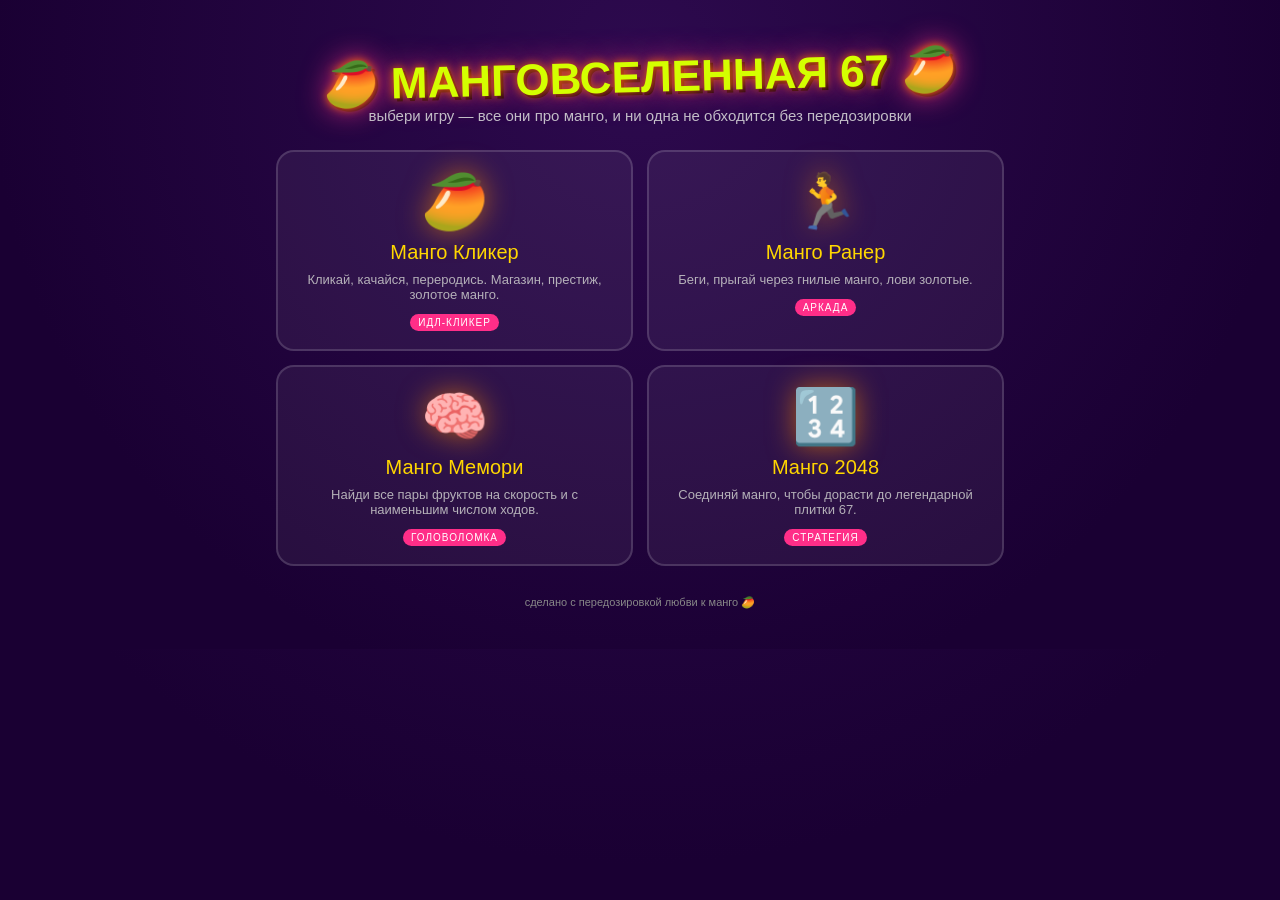
<file: index.html>
<!DOCTYPE html>
<html lang="ru">
<head>
<meta charset="UTF-8">
<meta name="viewport" content="width=device-width, initial-scale=1.0">
<title>МАНГОВСЕЛЕННАЯ 67</title>
<style>
  :root{ --hot:#ff6b00; --acid:#d4ff00; --deep:#1a0033; --pink:#ff2e88; --gold:#ffd700; }
  *{box-sizing:border-box; user-select:none;}
  html,body{
    margin:0; padding:0; min-height:100%;
    background: radial-gradient(circle at 50% 10%, #2d0a4e, var(--deep) 75%);
    font-family:'Arial Black', Impact, sans-serif; color:#fff;
  }
  #wrap{ max-width: 760px; margin: 0 auto; padding: 22px 16px 40px; }
  h1{
    text-align:center; color: var(--acid); font-size: clamp(24px,7vw,44px);
    text-shadow: 0 0 10px var(--hot), 0 0 30px var(--pink), 3px 3px 0 #000;
    transform: rotate(-1.5deg); margin-bottom: 4px;
  }
  #sub{ text-align:center; color:#ddd; font-size: clamp(12px,3vw,15px); margin-bottom: 26px; opacity:.85; }
  .grid{ display:grid; grid-template-columns: 1fr 1fr; gap: 14px; }
  @media (max-width: 480px){ .grid{ grid-template-columns: 1fr; } }
  .card{
    background: rgba(255,255,255,.06);
    border: 2px solid rgba(255,255,255,.15);
    border-radius: 18px;
    padding: 18px;
    text-decoration:none;
    color:#fff;
    display:flex; flex-direction:column; align-items:center; text-align:center;
    gap:8px;
    transition: transform .15s ease, border-color .15s ease;
  }
  .card:hover, .card:active{ transform: translateY(-4px) scale(1.02); border-color: var(--acid); }
  .card .emoji{ font-size: 54px; filter: drop-shadow(0 0 14px rgba(255,140,0,.6)); }
  .card .name{ font-size: clamp(16px,4vw,20px); color: var(--gold); }
  .card .desc{ font-size: clamp(11px,2.8vw,13px); color:#ccc; opacity:.85; }
  .badge{
    display:inline-block; margin-top:4px; font-size: 10px; letter-spacing:1px;
    background: var(--pink); padding: 3px 8px; border-radius: 10px; color:#fff;
  }
  footer{ text-align:center; margin-top: 30px; color:#888; font-size: 11px; }
</style>
</head>
<body>
<div id="wrap">
  <h1>🥭 МАНГОВСЕЛЕННАЯ 67 🥭</h1>
  <div id="sub">выбери игру — все они про манго, и ни одна не обходится без передозировки</div>
  <div class="grid">
    <a class="card" href="clicker.html">
      <div class="emoji">🥭</div>
      <div class="name">Манго Кликер</div>
      <div class="desc">Кликай, качайся, переродись. Магазин, престиж, золотое манго.</div>
      <span class="badge">ИДЛ-КЛИКЕР</span>
    </a>
    <a class="card" href="runner.html">
      <div class="emoji">🏃</div>
      <div class="name">Манго Ранер</div>
      <div class="desc">Беги, прыгай через гнилые манго, лови золотые.</div>
      <span class="badge">АРКАДА</span>
    </a>
    <a class="card" href="memory.html">
      <div class="emoji">🧠</div>
      <div class="name">Манго Мемори</div>
      <div class="desc">Найди все пары фруктов на скорость и с наименьшим числом ходов.</div>
      <span class="badge">ГОЛОВОЛОМКА</span>
    </a>
    <a class="card" href="merge.html">
      <div class="emoji">🔢</div>
      <div class="name">Манго 2048</div>
      <div class="desc">Соединяй манго, чтобы дорасти до легендарной плитки 67.</div>
      <span class="badge">СТРАТЕГИЯ</span>
    </a>
  </div>
  <footer>сделано с передозировкой любви к манго 🥭</footer>
</div>
</body>
</html>
</file>
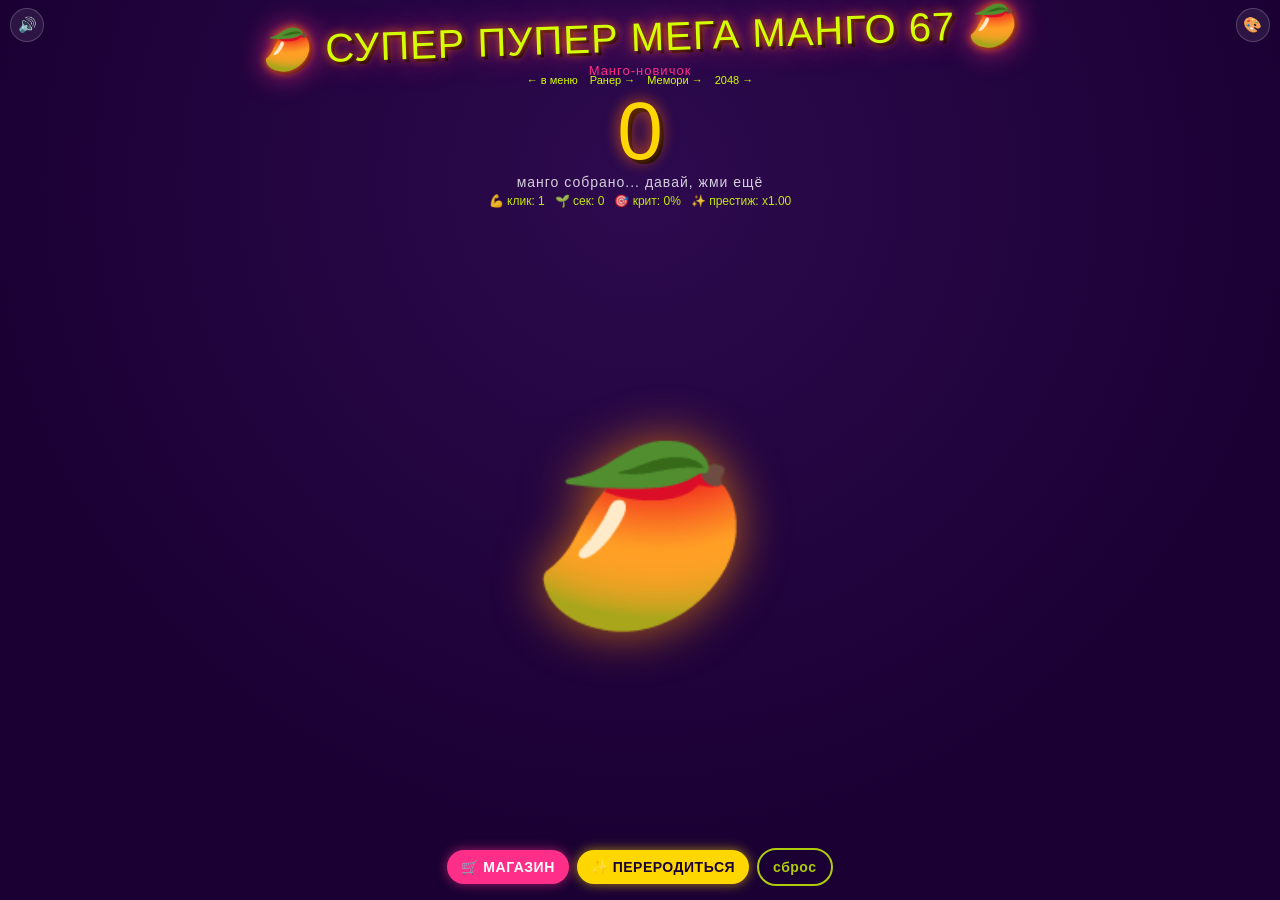
<file: clicker.html>
<!DOCTYPE html>
<html lang="ru">
<head>
<meta charset="UTF-8">
<meta name="viewport" content="width=device-width, initial-scale=1.0">
<title>МАНГО 67 — ПЕРЕДОЗИРОВКА</title>
<style>
  :root{
    --hot: #ff6b00;
    --acid: #d4ff00;
    --deep: #1a0033;
    --pink: #ff2e88;
    --gold: #ffd700;
    --panel: rgba(20,0,40,.92);
  }
  :root[data-theme="ice"]{ --hot:#00d4ff; --acid:#c8ffef; --deep:#001a33; --pink:#2ecbff; --gold:#a8fff0; }
  :root[data-theme="fire"]{ --hot:#ff2200; --acid:#ffb700; --deep:#2b0000; --pink:#ff5e00; --gold:#ffd23f; }
  :root[data-theme="void"]{ --hot:#8a2be2; --acid:#e0b3ff; --deep:#05000f; --pink:#c71585; --gold:#f0e6ff; }
  *{box-sizing:border-box; user-select:none;}
  html,body{
    margin:0; padding:0; height:100%; overflow:hidden;
    background: radial-gradient(circle at 50% 20%, #2d0a4e, var(--deep) 70%);
    font-family: 'Arial Black', Impact, sans-serif;
    touch-action: manipulation;
    transition: background .6s ease;
  }
  #app{
    position:relative; width:100%; height:100vh;
    display:flex; flex-direction:column; align-items:center;
    justify-content:flex-start; overflow:hidden;
  }
  #topBar{
    width:100%;
    display:flex; align-items:flex-start; justify-content:space-between;
    padding: 8px 10px 0 10px;
    z-index: 25;
  }
  #title{
    flex:1;
    margin-top: 6px;
    font-size: clamp(16px, 5vw, 40px);
    color: var(--acid);
    text-shadow: 0 0 10px var(--hot), 0 0 30px var(--pink), 3px 3px 0 #000;
    letter-spacing: 1px;
    text-align:center;
    transform: rotate(-2deg);
    animation: wobble 2.4s ease-in-out infinite;
  }
  @keyframes wobble{
    0%,100%{ transform: rotate(-2deg) scale(1); }
    50%{ transform: rotate(2deg) scale(1.03); }
  }
  .iconBtn{
    background: rgba(255,255,255,.08);
    border: 1px solid rgba(255,255,255,.2);
    color: #fff;
    width: 34px; height: 34px;
    border-radius: 50%;
    font-size: 15px;
    cursor: pointer;
    flex-shrink:0;
  }
  #rankLabel{
    color: var(--pink);
    font-size: clamp(10px, 2.6vw, 13px);
    letter-spacing: 1px;
    margin-top: 2px;
  }
  #counterWrap{ margin-top: 0px; z-index: 5; text-align:center; }
  #counter{
    font-size: clamp(36px, 11vw, 82px);
    color: var(--gold);
    text-shadow: 0 0 15px var(--hot), 4px 4px 0 #000;
    line-height: 1;
  }
  #sub{
    color: #fff; font-size: clamp(10px, 2.6vw, 14px);
    opacity: .8; margin-top: 2px; letter-spacing: 1px;
  }
  #statsRow{
    display:flex; gap: 10px; justify-content:center; flex-wrap:wrap;
    margin-top: 4px; font-size: clamp(9px, 2.2vw, 12px);
    color: var(--acid); opacity: .9;
  }
  #combo{
    font-size: clamp(12px, 3vw, 18px); color: var(--pink);
    margin-top: 2px; height: 20px;
  }
  #mangoStage{
    position:relative; flex: 1; width: 100%;
    display:flex; align-items:center; justify-content:center; min-height: 0;
  }
  #bigMango{
    font-size: clamp(74px, 22vw, 175px);
    cursor: pointer;
    filter: drop-shadow(0 0 25px rgba(255,140,0,.7));
    transition: transform .05s ease-out;
    z-index: 4;
    animation: float 3s ease-in-out infinite;
  }
  @keyframes float{
    0%,100%{ transform: translateY(0) rotate(0deg); }
    50%{ transform: translateY(-14px) rotate(4deg); }
  }
  #bigMango:active{ transform: scale(.85) rotate(-8deg); }
  .flyMango{
    position:absolute; font-size: 24px; pointer-events:none;
    z-index: 6; animation: rise 1s ease-out forwards; white-space:nowrap;
  }
  @keyframes rise{
    from{ transform: translateY(0) scale(1); opacity:1; }
    to{ transform: translateY(-140px) scale(1.6); opacity:0; }
  }
  .rainMango{
    position:absolute; top:-60px; font-size: 34px; pointer-events:none;
    z-index: 3; animation-name: fall; animation-timing-function: linear; animation-fill-mode: forwards;
  }
  @keyframes fall{
    from{ transform: translateY(0) rotate(0deg); }
    to{ transform: translateY(115vh) rotate(720deg); }
  }
  #goldenMango{
    position:absolute;
    font-size: 46px;
    cursor:pointer;
    z-index: 8;
    filter: drop-shadow(0 0 18px gold) drop-shadow(0 0 30px orange);
    animation: goldenPulse .6s ease-in-out infinite alternate, goldenFloat 2.4s ease-in-out infinite;
    display:none;
  }
  @keyframes goldenPulse{ from{ transform: scale(1); } to{ transform: scale(1.15); } }
  @keyframes goldenFloat{ 0%,100%{ margin-top:0; } 50%{ margin-top:-16px; } }
  #overdoseBanner{
    position:absolute; top:0; left:0; width:100%; height:100%;
    display:flex; align-items:center; justify-content:center;
    z-index: 20; pointer-events:none; opacity: 0;
  }
  #overdoseBanner span{
    font-size: clamp(24px, 7.5vw, 76px); color: #fff;
    text-shadow: 0 0 20px var(--pink), 0 0 60px var(--hot);
    text-align:center; padding: 0 10px;
  }
  .shake{ animation: shakeAnim .4s; }
  @keyframes shakeAnim{
    0%,100%{ transform: translate(0,0); }
    20%{ transform: translate(-14px,10px) rotate(-2deg); }
    40%{ transform: translate(12px,-10px) rotate(2deg); }
    60%{ transform: translate(-10px,8px) rotate(-1deg); }
    80%{ transform: translate(10px,-6px) rotate(1deg); }
  }
  .flash{ animation: flashAnim .5s; }
  @keyframes flashAnim{ 0%{ background: #fff; } 100%{ background: transparent; } }
  #flashLayer{
    position:absolute; top:0; left:0; width:100%; height:100%;
    z-index: 15; pointer-events:none; mix-blend-mode: screen;
  }
  .confetti{
    position:absolute; top:-20px; width:8px; height:14px; z-index: 22;
    animation-name: confettiFall; animation-timing-function: linear; animation-fill-mode: forwards;
    pointer-events:none;
  }
  @keyframes confettiFall{
    from{ transform: translateY(0) rotate(0deg); opacity:1; }
    to{ transform: translateY(110vh) rotate(600deg); opacity:.2; }
  }
  #bottomBar{
    width:100%; display:flex; justify-content:center; align-items:center;
    gap: 8px; padding: 8px 10px 14px 10px; z-index: 25; flex-wrap: wrap;
  }
  .pillBtn{
    background: var(--pink); color: #fff; border: none;
    padding: 9px 14px; border-radius: 22px;
    font-size: clamp(11px, 2.8vw, 14px); font-weight: bold; cursor: pointer;
    box-shadow: 0 0 12px rgba(255,46,136,.6); letter-spacing: .5px;
  }
  .pillBtn.secondary{
    background: transparent; border: 2px solid var(--acid); color: var(--acid);
    box-shadow: none; opacity: .8;
  }
  .pillBtn.gold{ background: var(--gold); color:#1a0033; box-shadow:0 0 12px rgba(255,215,0,.6); }
  .pillBtn:active{ transform: scale(.95); }

  #shopOverlay{
    position:fixed; inset:0; background: rgba(0,0,0,.6); z-index: 50;
    display:none; align-items:flex-end; justify-content:center;
  }
  #shopOverlay.open{ display:flex; }
  #shopPanel{
    width: min(560px, 100%); max-height: 86vh; background: var(--panel);
    border-top: 3px solid var(--acid); border-radius: 18px 18px 0 0;
    padding: 14px 14px 20px 14px; overflow-y: auto; box-shadow: 0 -10px 40px rgba(0,0,0,.6);
  }
  #shopHeader{ display:flex; align-items:center; justify-content:space-between; margin-bottom: 8px; }
  #shopHeader h2{ color: var(--gold); font-size: clamp(17px, 4.4vw, 24px); margin: 0; text-shadow: 2px 2px 0 #000; }
  #shopClose{ background: var(--hot); color:#fff; border:none; border-radius: 50%; width: 34px; height:34px; font-size:16px; cursor:pointer; }
  #shopBalance{ color: var(--acid); font-size: clamp(12px, 3vw, 15px); margin-bottom: 10px; }
  .shopItem{
    display:flex; align-items:center; gap:10px;
    background: rgba(255,255,255,.05); border: 1px solid rgba(255,255,255,.12);
    border-radius: 12px; padding: 10px; margin-bottom: 8px;
  }
  .shopItem .emoji{ font-size: 28px; width:38px; text-align:center; }
  .shopItem .info{ flex:1; min-width:0; }
  .shopItem .name{ color:#fff; font-size: clamp(12px,3vw,14px); }
  .shopItem .desc{ color: #bbb; font-size: clamp(9px,2.4vw,11px); margin-top:2px; }
  .shopItem .lvl{ color: var(--pink); font-size: clamp(9px,2.2vw,11px); margin-top:2px; }
  .buyBtn{
    background: var(--gold); color: #1a0033; border:none; padding: 8px 12px;
    border-radius: 14px; font-weight:bold; font-size: clamp(10px,2.6vw,12px);
    cursor:pointer; white-space:nowrap;
  }
  .buyBtn:disabled{ background: #555; color: #999; cursor: not-allowed; }
  #achievementsList{ margin-top: 6px; }
  .achRow{
    display:flex; align-items:center; gap:8px; padding: 6px 4px;
    color: #ddd; font-size: clamp(10px, 2.6vw, 12px); opacity: .55;
  }
  .achRow.done{ opacity: 1; color: var(--acid); }
  .tabRow{ display:flex; gap:5px; margin-bottom:10px; flex-wrap:wrap; }
  .tabBtn{
    flex:1; min-width: 70px; background: rgba(255,255,255,.06);
    border: 1px solid rgba(255,255,255,.15); color: #fff; padding: 7px;
    border-radius: 10px; font-size: clamp(10px,2.6vw,12px); cursor:pointer;
  }
  .tabBtn.active{ background: var(--acid); color: #1a0033; border-color: var(--acid); }
  .hidden{ display:none; }
  .themeSwatch{
    display:inline-flex; align-items:center; gap:6px;
    background: rgba(255,255,255,.06); border:1px solid rgba(255,255,255,.15);
    border-radius: 10px; padding: 8px 10px; margin: 4px; cursor:pointer;
    font-size: clamp(10px,2.6vw,12px); color:#fff;
  }
  .themeSwatch.active{ outline: 2px solid var(--acid); }
  .themeDot{ width:16px; height:16px; border-radius:50%; }
  #prestigeBox{
    background: rgba(255,255,255,.05); border:1px solid rgba(255,255,255,.15);
    border-radius: 12px; padding: 12px; margin-bottom: 10px; text-align:center;
  }
  #prestigeBox p{ color:#ddd; font-size: clamp(11px,2.8vw,13px); margin: 4px 0; }
  #toast{
    position:fixed; top: 14px; left:50%; transform: translateX(-50%);
    background: rgba(0,0,0,.85); color: var(--gold); border: 1px solid var(--gold);
    padding: 10px 16px; border-radius: 12px; font-size: clamp(11px,2.8vw,13px);
    z-index: 60; opacity:0; pointer-events:none; text-align:center; max-width: 90vw;
  }
</style>
</head>
<body>
<div id="app">
  <div id="topBar">
    <button class="iconBtn" id="soundBtn">🔊</button>
    <div>
      <div id="title">🥭 СУПЕР ПУПЕР МЕГА МАНГО 67 🥭</div>
      <div id="rankLabel" style="text-align:center;">Манго-новичок</div>
    </div>
    <button class="iconBtn" id="themeBtnTop">🎨</button>
  </div>
  <div style="display:flex; justify-content:center; gap:12px; margin-top:-4px; margin-bottom:4px; z-index:25; position:relative;">
    <a href="index.html" style="color:var(--acid); font-size:11px; text-decoration:none;">← в меню</a>
    <a href="runner.html" style="color:var(--acid); font-size:11px; text-decoration:none;">Ранер →</a>
    <a href="memory.html" style="color:var(--acid); font-size:11px; text-decoration:none;">Мемори →</a>
    <a href="merge.html" style="color:var(--acid); font-size:11px; text-decoration:none;">2048 →</a>
  </div>
  <div id="counterWrap">
    <div id="counter">0</div>
    <div id="sub">манго собрано... давай, жми ещё</div>
    <div id="statsRow">
      <span id="statPerClick">💪 клик: 1</span>
      <span id="statPerSec">🌱 сек: 0</span>
      <span id="statCrit">🎯 крит: 0%</span>
      <span id="statPrestige">✨ престиж: x1.00</span>
    </div>
    <div id="combo"></div>
  </div>
  <div id="mangoStage">
    <div id="bigMango">🥭</div>
    <div id="goldenMango">🥭</div>
  </div>
  <div id="overdoseBanner"><span id="overdoseText"></span></div>
  <div id="flashLayer"></div>
  <div id="toast"></div>
  <div id="bottomBar">
    <button class="pillBtn" id="openShop">🛒 МАГАЗИН</button>
    <button class="pillBtn gold" id="openPrestige">✨ ПЕРЕРОДИТЬСЯ</button>
    <button class="pillBtn secondary" id="resetBtn">сброс</button>
  </div>
</div>

<div id="shopOverlay">
  <div id="shopPanel">
    <div id="shopHeader">
      <h2>🛒 МАНГО-МАГАЗИН</h2>
      <button id="shopClose">✕</button>
    </div>
    <div id="shopBalance">Баланс: <span id="shopBalanceVal">0</span> 🥭</div>
    <div class="tabRow">
      <button class="tabBtn active" data-tab="shop">Апгрейды</button>
      <button class="tabBtn" data-tab="ach">Достижения</button>
      <button class="tabBtn" data-tab="prestige">Престиж</button>
      <button class="tabBtn" data-tab="theme">Темы</button>
    </div>
    <div id="shopTab"></div>
    <div id="achTab" class="hidden"><div id="achievementsList"></div></div>
    <div id="prestigeTab" class="hidden">
      <div id="prestigeBox">
        <p>Переродись, чтобы обменять весь прогресс на постоянный множитель добычи манго навсегда.</p>
        <p id="prestigeInfo"></p>
        <button class="pillBtn gold" id="doPrestige">Переродиться сейчас</button>
      </div>
    </div>
    <div id="themeTab" class="hidden">
      <div id="themeList" style="display:flex; flex-wrap:wrap;"></div>
    </div>
  </div>
</div>

<script>
/* ================= STATE ================= */
let count = 0, clickPower = 1, perSec = 0, critChance = 0, lastClickTime = 0, comboCount = 0;
let rainPower = 1, totalEarned = 0, prestigeLevel = 0, soundOn = true, currentTheme = 'default';
let buffUntil = 0, buffMult = 1;

const els = id => document.getElementById(id);
const bigMango = els('bigMango'), counterEl = els('counter'), subEl = els('sub'), comboEl = els('combo');
const app = els('app'), overdoseBanner = els('overdoseBanner'), overdoseText = els('overdoseText');
const flashLayer = els('flashLayer'), statPerClick = els('statPerClick'), statPerSec = els('statPerSec');
const statCrit = els('statCrit'), statPrestige = els('statPrestige'), shopBalanceVal = els('shopBalanceVal');
const goldenMango = els('goldenMango'), toast = els('toast'), rankLabel = els('rankLabel');

const subMessages = [
  "манго собрано... давай, жми ещё","манговый сок уже течёт из ушей","ты не остановишься, да?",
  "врачи в панике","манго уровня БОГ","это уже не смешно, это МНОГО манго","67... 67... 67...",
  "передозировка неизбежна","манго повсюду","организм требует ещё"
];
function pickSub(){ subEl.textContent = subMessages[Math.floor(Math.random()*subMessages.length)]; }

/* ================= SOUND ================= */
let actx = null;
function getCtx(){ if(!actx){ try{ actx = new (window.AudioContext||window.webkitAudioContext)(); }catch(e){} } return actx; }
function beep(freq, dur, type, vol){
  if(!soundOn) return;
  const ctx = getCtx(); if(!ctx) return;
  try{
    const osc = ctx.createOscillator(); const gain = ctx.createGain();
    osc.type = type||'square'; osc.frequency.value = freq;
    gain.gain.value = (vol||0.05);
    osc.connect(gain); gain.connect(ctx.destination);
    osc.start();
    gain.gain.exponentialRampToValueAtTime(0.0001, ctx.currentTime + (dur||0.12));
    osc.stop(ctx.currentTime + (dur||0.12) + 0.02);
  }catch(e){}
}
els('soundBtn').addEventListener('click', ()=>{
  soundOn = !soundOn;
  els('soundBtn').textContent = soundOn ? '🔊' : '🔇';
  save();
});

/* ================= RANK ================= */
const ranks = [
  {min:0, title:'Манго-новичок'},
  {min:100, title:'Манго-любитель'},
  {min:1000, title:'Манго-мастер'},
  {min:10000, title:'Манго-легенда'},
  {min:100000, title:'Манго-бог'},
  {min:1000000, title:'МАНГОВСЕЛЕННАЯ'},
];
function currentRank(){
  let r = ranks[0];
  for(const x of ranks){ if(totalEarned >= x.min) r = x; }
  return r.title;
}

/* ================= SHOP ITEMS ================= */
const shopItems = [
  { id:'hands', emoji:'✊', name:'Сильные руки', desc:'+1 манго за клик', baseCost:15, growth:1.16, level:0, apply(){ clickPower += 1; } },
  { id:'dope', emoji:'💉', name:'Манговый допинг', desc:'+5 манго за клик', baseCost:120, growth:1.17, level:0, apply(){ clickPower += 5; } },
  { id:'glove', emoji:'🧤', name:'Манго-перчатка', desc:'+25 манго за клик', baseCost:15000, growth:1.18, level:0, apply(){ clickPower += 25; } },
  { id:'tree', emoji:'🌳', name:'Манговое дерево', desc:'+1 манго в секунду', baseCost:25, growth:1.14, level:0, apply(){ perSec += 1; } },
  { id:'garden', emoji:'🌴', name:'Манговый сад', desc:'+5 манго в секунду', baseCost:200, growth:1.15, level:0, apply(){ perSec += 5; } },
  { id:'farm', emoji:'🚜', name:'Манговая ферма', desc:'+20 манго в секунду', baseCost:1200, growth:1.16, level:0, apply(){ perSec += 20; } },
  { id:'factory', emoji:'🏭', name:'Манго-завод', desc:'+100 манго в секунду', baseCost:8000, growth:1.17, level:0, apply(){ perSec += 100; } },
  { id:'rocket', emoji:'🚀', name:'Манго-ракета', desc:'+500 манго в секунду', baseCost:60000, growth:1.19, level:0, apply(){ perSec += 500; } },
  { id:'crit', emoji:'🎯', name:'Критический сок', desc:'+5% шанс крит-клика (x5 манго)', baseCost:300, growth:1.25, level:0, maxLevel:15, apply(){ critChance = Math.min(0.75, critChance + 0.05); } },
  { id:'rain', emoji:'🌧️', name:'Манговый дождь+', desc:'Ивенты манго-дождя мощнее', baseCost:5000, growth:1.3, level:0, maxLevel:5, apply(){ rainPower += 1; } },
];
function costFor(item){ return Math.ceil(item.baseCost * Math.pow(item.growth, item.level)); }
function buyItem(item){
  const cost = costFor(item);
  const maxed = item.maxLevel && item.level >= item.maxLevel;
  if(maxed || count < cost) return;
  count -= cost; item.level++; item.apply();
  beep(660,0.08,'square',0.06);
  updateUI(); renderShop(); save();
}

/* ================= ACHIEVEMENTS ================= */
const achievements = [
  { text:'Первое манго', cond: ()=> totalEarned>=1 },
  { text:'67 манго — судьбоносное число', cond: ()=> totalEarned>=67 },
  { text:'Сотня манго', cond: ()=> totalEarned>=100 },
  { text:'Манговый шторм (250)', cond: ()=> totalEarned>=250 },
  { text:'Клиническая передозировка (500)', cond: ()=> totalEarned>=500 },
  { text:'Мангогеддон (1000)', cond: ()=> totalEarned>=1000 },
  { text:'6700 манго', cond: ()=> totalEarned>=6700 },
  { text:'Первый апгрейд куплен', cond: ()=> shopItems.some(i=>i.level>0) },
  { text:'Максимальный крит-шанс', cond: ()=> critChance>=0.75 },
  { text:'100 манго в секунду', cond: ()=> perSec>=100 },
  { text:'Поймал золотое манго', cond: ()=> goldenCaughtCount>=1 },
  { text:'Первое перерождение', cond: ()=> prestigeLevel>=1 },
  { text:'Манго-легенда достигнута', cond: ()=> totalEarned>=10000 },
  { text:'Миллион манго', cond: ()=> totalEarned>=1000000 },
];
let goldenCaughtCount = 0;

/* ================= THEMES ================= */
const themes = [
  { id:'default', name:'Классика', dot:'#ff6b00', unlock: ()=> true },
  { id:'ice', name:'Лёд', dot:'#00d4ff', unlock: ()=> totalEarned>=250 },
  { id:'fire', name:'Огонь', dot:'#ff2200', unlock: ()=> totalEarned>=1000 },
  { id:'void', name:'Пустота', dot:'#8a2be2', unlock: ()=> prestigeLevel>=1 },
];
function applyTheme(id){
  currentTheme = id;
  document.documentElement.setAttribute('data-theme', id === 'default' ? '' : id);
  save();
}

/* ================= FX ================= */
function spawnFlyMango(x, y, text){
  const m = document.createElement('div');
  m.className = 'flyMango'; m.textContent = text || '🥭';
  m.style.left = (x - 14) + 'px'; m.style.top = (y - 14) + 'px';
  app.appendChild(m); setTimeout(()=> m.remove(), 1000);
}
function spawnRain(n){
  for(let i=0;i<n;i++){
    setTimeout(()=>{
      const m = document.createElement('div');
      m.className = 'rainMango'; m.textContent = '🥭';
      m.style.left = Math.random()*100 + '%';
      const dur = 1.4 + Math.random()*1.2;
      m.style.animationDuration = dur + 's';
      m.style.fontSize = (24 + Math.random()*30) + 'px';
      app.appendChild(m); setTimeout(()=> m.remove(), dur*1000 + 100);
    }, i*40);
  }
}
function spawnConfetti(n){
  const colors = ['#ff6b00','#d4ff00','#ff2e88','#ffd700','#00d4ff'];
  for(let i=0;i<n;i++){
    setTimeout(()=>{
      const c = document.createElement('div');
      c.className = 'confetti';
      c.style.left = Math.random()*100 + '%';
      c.style.background = colors[Math.floor(Math.random()*colors.length)];
      const dur = 1.8 + Math.random()*1.4;
      c.style.animationDuration = dur + 's';
      app.appendChild(c); setTimeout(()=> c.remove(), dur*1000+100);
    }, i*20);
  }
}
function flashScreen(){ flashLayer.classList.remove('flash'); void flashLayer.offsetWidth; flashLayer.classList.add('flash'); }
function shakeScreen(){ app.classList.remove('shake'); void app.offsetWidth; app.classList.add('shake'); }
function showOverdose(text, big){
  overdoseText.textContent = text;
  overdoseText.style.fontSize = big ? 'clamp(26px, 8vw, 88px)' : '';
  overdoseBanner.style.transition = 'opacity .15s ease'; overdoseBanner.style.opacity = 1;
  setTimeout(()=>{ overdoseBanner.style.transition = 'opacity .8s ease'; overdoseBanner.style.opacity = 0; }, 700);
}
function showToast(msg){
  toast.textContent = msg;
  toast.style.transition = 'opacity .2s ease';
  toast.style.opacity = 1;
  setTimeout(()=>{ toast.style.transition='opacity .8s ease'; toast.style.opacity = 0; }, 2600);
}

function checkMilestones(){
  const c = totalEarned;
  if(c === 67){ showOverdose("67!!! ТЫ НАШЁЛ ЧИСЛО", true); spawnRain(67*rainPower); shakeScreen(); flashScreen(); beep(220,0.4,'sawtooth',0.08); document.title="МАНГО 67 🥭 НАЙДЕНО"; }
  else if(c % 67 === 0 && c>0){ showOverdose(c + " — ЕЩЁ ОДНО 67!", true); spawnRain(30*rainPower); shakeScreen(); flashScreen(); beep(220,0.3,'sawtooth',0.06); }
  else if(c === 100){ showOverdose("СОТНЯ МАНГО", false); spawnRain(20*rainPower); }
  else if(c === 250){ showOverdose("МАНГОВЫЙ ШТОРМ", false); spawnRain(35*rainPower); shakeScreen(); }
  else if(c === 500){ showOverdose("КЛИНИЧЕСКАЯ ПЕРЕДОЗИРОВКА МАНГО", false); spawnRain(60*rainPower); shakeScreen(); flashScreen(); }
  else if(c === 1000){ showOverdose("1000 МАНГО. МАНГОГЕДДОН.", true); spawnRain(120*rainPower); shakeScreen(); flashScreen(); spawnConfetti(60); }
  else if(c % 1000 === 0 && c>0 && c%500===0){ showOverdose(c + " МАНГО. ПРИРОДА ЗЛИТСЯ.", false); spawnRain(80*rainPower); shakeScreen(); flashScreen(); spawnConfetti(30); }
}

/* ================= GOLDEN MANGO ================= */
function scheduleGolden(){
  const delay = 18000 + Math.random()*22000;
  setTimeout(()=>{
    const stage = els('mangoStage');
    const rect = stage.getBoundingClientRect();
    const gx = 20 + Math.random()*(rect.width-80);
    const gy = 20 + Math.random()*(rect.height-80);
    goldenMango.style.left = gx + 'px';
    goldenMango.style.top = gy + 'px';
    goldenMango.style.display = 'block';
    let caught = false;
    const hideTimer = setTimeout(()=>{ if(!caught) goldenMango.style.display='none'; scheduleGolden(); }, 5500);
    goldenMango.onclick = ()=>{
      if(caught) return; caught = true;
      clearTimeout(hideTimer);
      goldenMango.style.display = 'none';
      goldenCaughtCount++;
      beep(880,0.25,'sine',0.09);
      if(Math.random() < 0.5){
        const bonus = Math.ceil(50 + totalEarned*0.1);
        count += bonus; totalEarned += bonus;
        showToast("✨ Золотое манго! +" + bonus + " манго");
      } else {
        buffMult = 3; buffUntil = Date.now() + 15000;
        showToast("✨ Золотое манго! x3 клик на 15 секунд!");
      }
      updateUI(); scheduleGolden();
    };
  }, delay);
}

/* ================= CLICK ================= */
bigMango.addEventListener('click', (e)=>{
  const now = Date.now();
  comboCount = (now - lastClickTime < 400) ? comboCount+1 : 1;
  lastClickTime = now;

  const activeBuff = now < buffUntil ? buffMult : 1;
  const prestigeMult = 1 + prestigeLevel*0.1;
  let gain = Math.max(1, Math.round(clickPower * activeBuff * prestigeMult));
  let isCrit = Math.random() < critChance;
  if(isCrit) gain *= 5;

  count += gain; totalEarned += gain;
  counterEl.textContent = Math.floor(count);
  pickSub();

  const rect = bigMango.getBoundingClientRect();
  const x = rect.left + rect.width/2 + (Math.random()*60-30);
  const y = rect.top + rect.height/2;
  spawnFlyMango(x, y, isCrit ? ('🥭 КРИТ +'+gain) : ('+'+gain));
  beep(isCrit?520:320, 0.09, isCrit?'triangle':'square', isCrit?0.07:0.04);
  if(navigator.vibrate && isCrit) navigator.vibrate(30);

  comboEl.textContent = comboCount >= 5 ? ("🔥 КОМБО x" + comboCount + " 🔥") : "";
  bigMango.style.transform = 'scale(' + (isCrit?1.3:1.15) + ') rotate(' + (Math.random()*16-8) + 'deg)';
  setTimeout(()=>{ bigMango.style.transform = ''; }, 90);

  checkMilestones();
  updateUI();
});

/* ================= AUTO INCOME ================= */
setInterval(()=>{
  if(perSec > 0){
    const prestigeMult = 1 + prestigeLevel*0.1;
    const gain = perSec * prestigeMult;
    count += gain; totalEarned += gain;
    counterEl.textContent = Math.floor(count);
    checkMilestones(); updateUI();
  }
}, 1000);
setInterval(save, 5000);

/* ================= UI ================= */
function updateUI(){
  counterEl.textContent = Math.floor(count);
  statPerClick.textContent = "💪 клик: " + clickPower + (Date.now()<buffUntil ? " (x"+buffMult+"!)" : "");
  statPerSec.textContent = "🌱 сек: " + perSec;
  statCrit.textContent = "🎯 крит: " + Math.round(critChance*100) + "%";
  statPrestige.textContent = "✨ престиж: x" + (1+prestigeLevel*0.1).toFixed(2);
  shopBalanceVal.textContent = Math.floor(count);
  rankLabel.textContent = currentRank();
}

/* ================= SHOP / TABS ================= */
const shopTab = els('shopTab'), achTab = els('achTab'), achievementsList = els('achievementsList');
const prestigeTab = els('prestigeTab'), themeTab = els('themeTab'), themeList = els('themeList');

function renderShop(){
  shopTab.innerHTML = '';
  shopItems.forEach(item=>{
    const cost = costFor(item);
    const maxed = item.maxLevel && item.level >= item.maxLevel;
    const row = document.createElement('div');
    row.className = 'shopItem';
    row.innerHTML = `
      <div class="emoji">${item.emoji}</div>
      <div class="info">
        <div class="name">${item.name}</div>
        <div class="desc">${item.desc}</div>
        <div class="lvl">Уровень: ${item.level}${item.maxLevel ? ' / '+item.maxLevel : ''}</div>
      </div>
      <button class="buyBtn" ${(count<cost||maxed) ? 'disabled':''}>${maxed ? 'МАКС' : cost + ' 🥭'}</button>
    `;
    row.querySelector('.buyBtn').addEventListener('click', ()=> buyItem(item));
    shopTab.appendChild(row);
  });
}
function renderAchievements(){
  achievementsList.innerHTML = '';
  achievements.forEach(a=>{
    const done = a.cond();
    const row = document.createElement('div');
    row.className = 'achRow' + (done ? ' done' : '');
    row.innerHTML = `<span>${done ? '✅' : '🔒'}</span><span>${a.text}</span>`;
    achievementsList.appendChild(row);
  });
}
function prestigeGain(){
  return Math.floor(Math.sqrt(totalEarned / 1000));
}
function renderPrestige(){
  const gain = prestigeGain();
  els('prestigeInfo').textContent = totalEarned < 1000
    ? "Заработай хотя бы 1000 манго за игру, чтобы переродиться."
    : `Текущий множитель: x${(1+prestigeLevel*0.1).toFixed(2)}. При перерождении получишь +${gain} уровней престижа (итого x${(1+(prestigeLevel+gain)*0.1).toFixed(2)}).`;
  els('doPrestige').disabled = gain < 1;
  els('doPrestige').style.opacity = gain < 1 ? .5 : 1;
}
function renderThemes(){
  themeList.innerHTML = '';
  themes.forEach(t=>{
    const unlocked = t.unlock();
    const sw = document.createElement('div');
    sw.className = 'themeSwatch' + (currentTheme===t.id ? ' active':'');
    sw.innerHTML = `<span class="themeDot" style="background:${t.dot}"></span> ${unlocked ? t.name : '🔒 '+t.name}`;
    if(unlocked){ sw.addEventListener('click', ()=>{ applyTheme(t.id); renderThemes(); }); }
    else { sw.style.opacity = .4; }
    themeList.appendChild(sw);
  });
}

const shopOverlay = els('shopOverlay');
function openShopOverlay(tab){
  shopOverlay.classList.add('open');
  document.querySelectorAll('.tabBtn').forEach(b=>b.classList.remove('active'));
  [shopTab, achTab, prestigeTab, themeTab].forEach(t=>t.classList.add('hidden'));
  const map = {shop: [shopTab, renderShop], ach: [achTab, renderAchievements], prestige: [prestigeTab, renderPrestige], theme: [themeTab, renderThemes]};
  const [el, renderFn] = map[tab];
  el.classList.remove('hidden');
  document.querySelector(`.tabBtn[data-tab="${tab}"]`).classList.add('active');
  renderFn();
}
els('openShop').addEventListener('click', ()=> openShopOverlay('shop'));
els('openPrestige').addEventListener('click', ()=> openShopOverlay('prestige'));
els('shopClose').addEventListener('click', ()=> shopOverlay.classList.remove('open'));
els('themeBtnTop').addEventListener('click', ()=> openShopOverlay('theme'));
shopOverlay.addEventListener('click', (e)=>{ if(e.target === shopOverlay) shopOverlay.classList.remove('open'); });
document.querySelectorAll('.tabBtn').forEach(btn=> btn.addEventListener('click', ()=> openShopOverlay(btn.dataset.tab)));
setInterval(()=>{ if(shopOverlay.classList.contains('open') && !shopTab.classList.contains('hidden')) renderShop(); }, 800);

els('doPrestige').addEventListener('click', ()=>{
  const gain = prestigeGain();
  if(gain < 1) return;
  prestigeLevel += gain;
  count = 0; clickPower = 1; perSec = 0; critChance = 0; rainPower = 1;
  shopItems.forEach(i=> i.level = 0);
  showOverdose("ПЕРЕРОЖДЕНИЕ! ✨ x" + (1+prestigeLevel*0.1).toFixed(2), true);
  spawnConfetti(80); shakeScreen(); flashScreen(); beep(1046,0.5,'sine',0.09);
  updateUI(); renderPrestige(); save();
});

/* ================= RESET ================= */
els('resetBtn').addEventListener('click', ()=>{
  if(!confirm("Точно сбросить ВСЁ (включая престиж)?")) return;
  count=0; totalEarned=0; clickPower=1; perSec=0; critChance=0; rainPower=1; comboCount=0;
  prestigeLevel=0; goldenCaughtCount=0; currentTheme='default';
  shopItems.forEach(i=> i.level = 0);
  applyTheme('default');
  comboEl.textContent = ""; subEl.textContent = subMessages[0];
  document.title = "МАНГО 67";
  updateUI(); save();
});

/* ================= SAVE / LOAD ================= */
function save(){
  try{
    const data = {
      count, clickPower, perSec, critChance, rainPower, totalEarned, prestigeLevel,
      soundOn, currentTheme, goldenCaughtCount,
      levels: shopItems.map(i=>i.level),
      ts: Date.now()
    };
    localStorage.setItem('mango67save', JSON.stringify(data));
  }catch(e){}
}
function load(){
  let data = null;
  try{ const raw = localStorage.getItem('mango67save'); if(raw) data = JSON.parse(raw); }catch(e){}
  if(!data) return;
  count = data.count||0; clickPower = data.clickPower||1; perSec = data.perSec||0;
  critChance = data.critChance||0; rainPower = data.rainPower||1; totalEarned = data.totalEarned||0;
  prestigeLevel = data.prestigeLevel||0; soundOn = data.soundOn!==false; goldenCaughtCount = data.goldenCaughtCount||0;
  if(Array.isArray(data.levels)){ data.levels.forEach((lvl,idx)=>{ if(shopItems[idx]){ shopItems[idx].level = lvl; for(let k=0;k<lvl;k++) shopItems[idx].apply(); } }); }
  if(data.currentTheme) applyTheme(data.currentTheme);
  els('soundBtn').textContent = soundOn ? '🔊' : '🔇';

  if(data.ts && perSec > 0){
    const elapsed = Math.min(2*3600, Math.max(0, (Date.now()-data.ts)/1000));
    const offline = Math.floor(elapsed * perSec * (1+prestigeLevel*0.1));
    if(offline > 0){
      count += offline; totalEarned += offline;
      setTimeout(()=> showToast("Пока тебя не было, выросло 🥭 " + offline + " манго"), 800);
    }
  }
}

/* ================= INIT ================= */
load();
updateUI();
scheduleGolden();
</script>
</body>
</html>
</file>
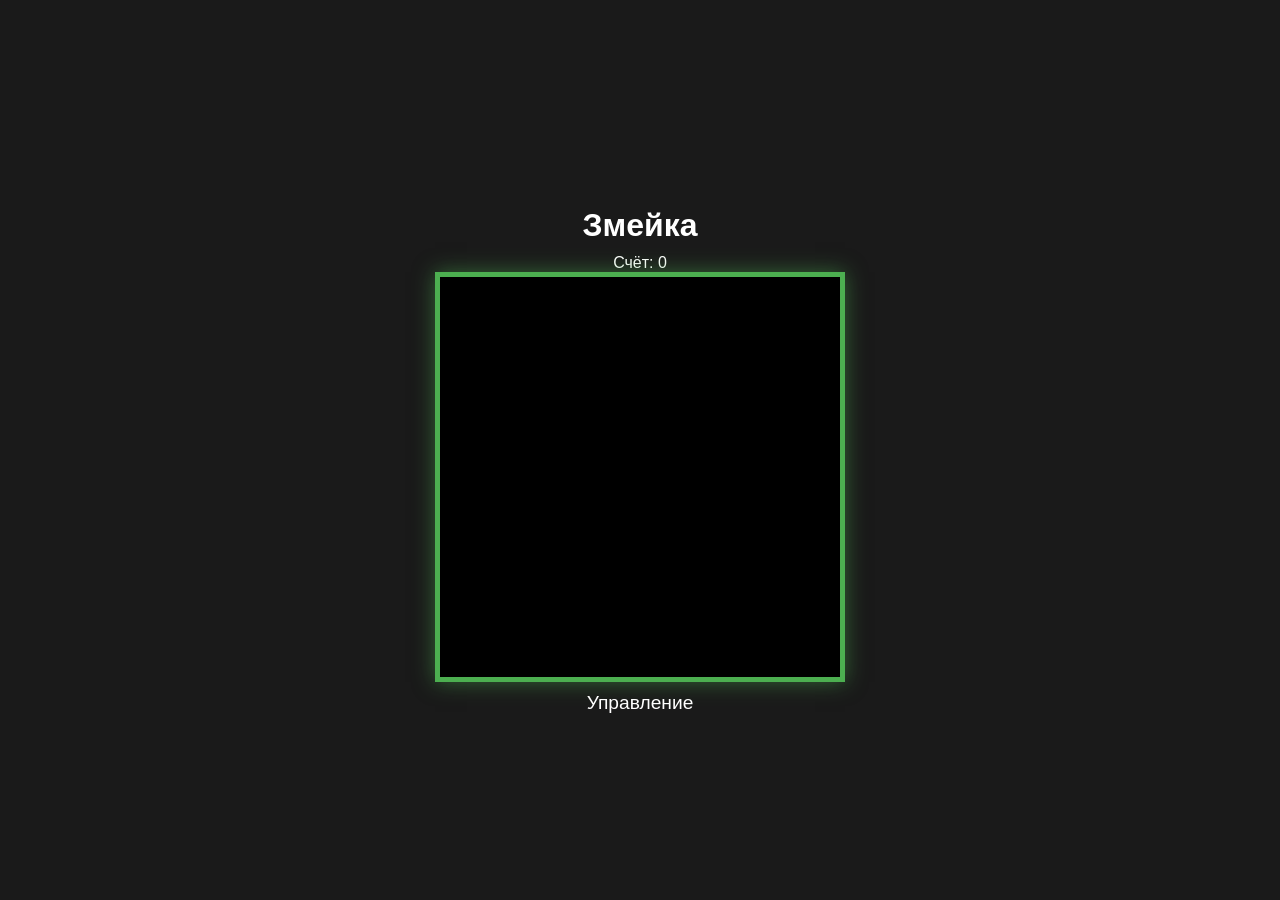
<file: game1.html>
<!DOCTYPE html>
<html lang="ru">
<head>
    <meta charset="UTF-8">
    <title>Snake Game - Fixed</title>
    <style>
        body {
            background-color: #1a1a1a;
            display: flex;
            flex-direction: column;
            align-items: center;
            justify-content: center;
            height: 100vh;
            margin: 0;
            color: white;
            font-family: Arial, sans-serif;
        }
        canvas {
            border: 5px solid #4CAF50;
            background-color: #000;
            box-shadow: 0 0 20px rgba(76, 175, 80, 0.5);
        }
        h1 { margin-bottom: 10px; }
        .info { margin-top: 10px; font-size: 1.2em; }
    </style>
</head>
<body>

    <h1>Змейка</h1>
    <div class="score">Счёт: <span id="scoreVal">0</span></div>
    <canvas id="gameCanvas" width="400" height="400"></canvas>
    <div class="info">Управление
</file>
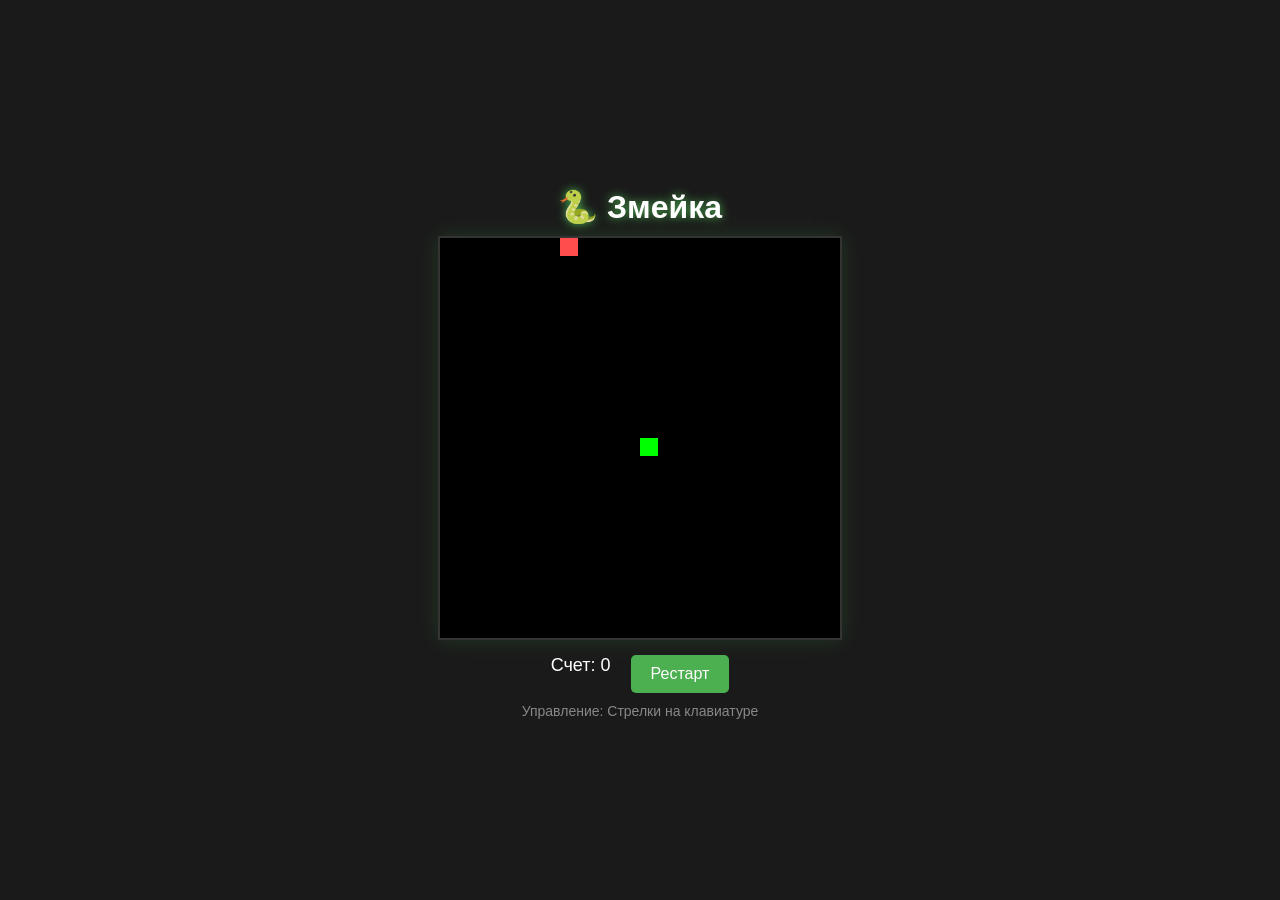
<file: game2.html>
<!DOCTYPE html>
<html lang="ru">
<head>
    <meta charset="UTF-8">
    <title>Змейка HTML5</title>
    <style>
        body {
            background-color: #1a1a1a;
            color: white;
            display: flex;
            flex-direction: column;
            align-items: center;
            justify-content: center;
            height: 100vh;
            margin: 0;
            font-family: 'Arial', sans-serif;
            overflow: hidden; /* Чтобы не появлялись полосы прокрутки */
        }

        h1 { margin-bottom: 10px; text-shadow: 0 0 10px #4CAF50; }

        #gameCanvas {
            border: 2px solid #333;
            background-color: #000;
            box-shadow: 0 0 20px rgba(76, 175, 80, 0.2);
        }

        #ui-container {
            margin-top: 15px;
            display: flex;
            gap: 20px;
        }

        .score-board { font-size: 18px; }
        
        button {
            padding: 10px 20px;
            background-color: #4CAF50;
            color: white;
            border: none;
            border-radius: 5px;
            cursor: pointer;
            font-size: 16px;
            transition: 0.3s;
        }

        button:hover { background-color: #45a049; transform: scale(1.05); }
        
        .controls-hint { margin-top: 10px; color: #888; font-size: 14px;}
    </style>
</head>
<body>

    <h1>🐍 Змейка</h1>
    
    <!-- Поле игры -->
    <canvas id="gameCanvas" width="400" height="400"></canvas>

    <div id="ui-container">
        <div class="score-board">Счет: <span id="score">0</span></div>
        <button onclick="startGame()">Рестарт</button>
    </div>

    <p class="controls-hint">Управление: Стрелки на клавиатуре</p>

    <script>
        const canvas = document.getElementById('gameCanvas');
        const ctx = canvas.getContext('2d');
        const scoreElement = document.getElementById('score');

        // Настройки игры
        const gridSize = 20; // Размер одной клетки
        const tileCount = canvas.width / gridSize; // Количество клеток (20x20)
        
        let velocityX = 0;
        let velocityY = 0;
        let playerX = 10;
        let playerY = 10;
        
        let appleX = 5;
        let appleY = 5;
        
        let trail = []; // Хвост змейки
        let tailLength = 5; // Начальная длина
        
        let score = 0;
        let gameInterval;

        // Сброс игры на старт
        function startGame() {
            playerX = 10;
            playerY = 10;
            velocityX = 0;
            velocityY = 0;
            trail = [];
            tailLength = 5;
            score = 0;
            scoreElement.innerText = score;
            
            // Генерируем яблоко в случайном месте
            appleX = Math.floor(Math.random() * tileCount);
            appleY = Math.floor(Math.random() * tileCount);

            // Запуск игрового цикла (15 кадров в секунду для ретро-стиля)
            if (gameInterval) clearInterval(gameInterval);
            gameInterval = setInterval(drawGame, 1000 / 15);
        }

        function drawGame() {
            // Двигаем змейку
            playerX += velocityX;
            playerY += velocityY;

            // Логика прохода сквозь стены (телепорт)
            if (playerX < 0) playerX = tileCount - 1;
            if (playerX > tileCount - 1) playerX = 0;
            if (playerY < 0) playerY = tileCount - 1;
            if (playerY > tileCount - 1) playerY = 0;

            // Фон черный
            ctx.fillStyle = 'black';
            ctx.fillRect(0, 0, canvas.width, canvas.height);

            // Рисуем яблоко (красное)
            ctx.fillStyle = '#ff4d4d';
            ctx.fillRect(appleX * gridSize, appleY * gridSize, gridSize - 2, gridSize - 2);

            // Рисуем змейку
            ctx.fillStyle = 'lime';
            for (let i = 0; i < trail.length; i++) {
                // Эффект исчезновения хвоста
                if (trail[i] == null) continue; 
                
                ctx.fillRect(trail[i].x * gridSize, trail[i].y * gridSize, gridSize - 2, gridSize - 2);

                // Проверка: врезались ли мы в свой хвост?
                if (trail[i].x === playerX && trail[i].y === playerY) {
                    tailLength = 5;
                    score = 0;
                    scoreElement.innerText = score;
                }
            }

            // Добавляем текущую позицию в историю хвоста
            trail.push({ x: playerX, y: playerY });
            
            // Удаляем старую часть хвоста, если длина больше нужной
            while (trail.length > tailLength) {
                trail.shift();
            }

            // Проверка: съели ли яблоко?
            if (appleX === playerX && appleY === playerY) {
                tailLength++;
                score++;
                scoreElement.innerText = score;
                
                // Случайное новое место для яблока
                appleX = Math.floor(Math.random() * tileCount);
                appleY = Math.floor(Math.random() * tileCount);
            }
        }

        // Обработка нажатий клавиш
        document.addEventListener('keydown', keyDownEvent);

        function keyDownEvent(e) {
            switch (e.keyCode) {
                case 37: // Влево
                    if (velocityX !== 1) { velocityX = -1; velocityY = 0; }
                    break;
                case 38: // Вверх
                    if (velocityY !== 1) { velocityX = 0; velocityY = -1; }
                    break;
                case 39: // Вправо
                    if (velocityX !== -1) { velocityX = 1; velocityY = 0; }
                    break;
                case 40: // Вниз
                    if (velocityY !== -1) { velocityX = 0; velocityY = 1; }
                    break;
            }
        }

        // Запуск при загрузке страницы
        startGame();
    </script>
</body>
</html>
</file>
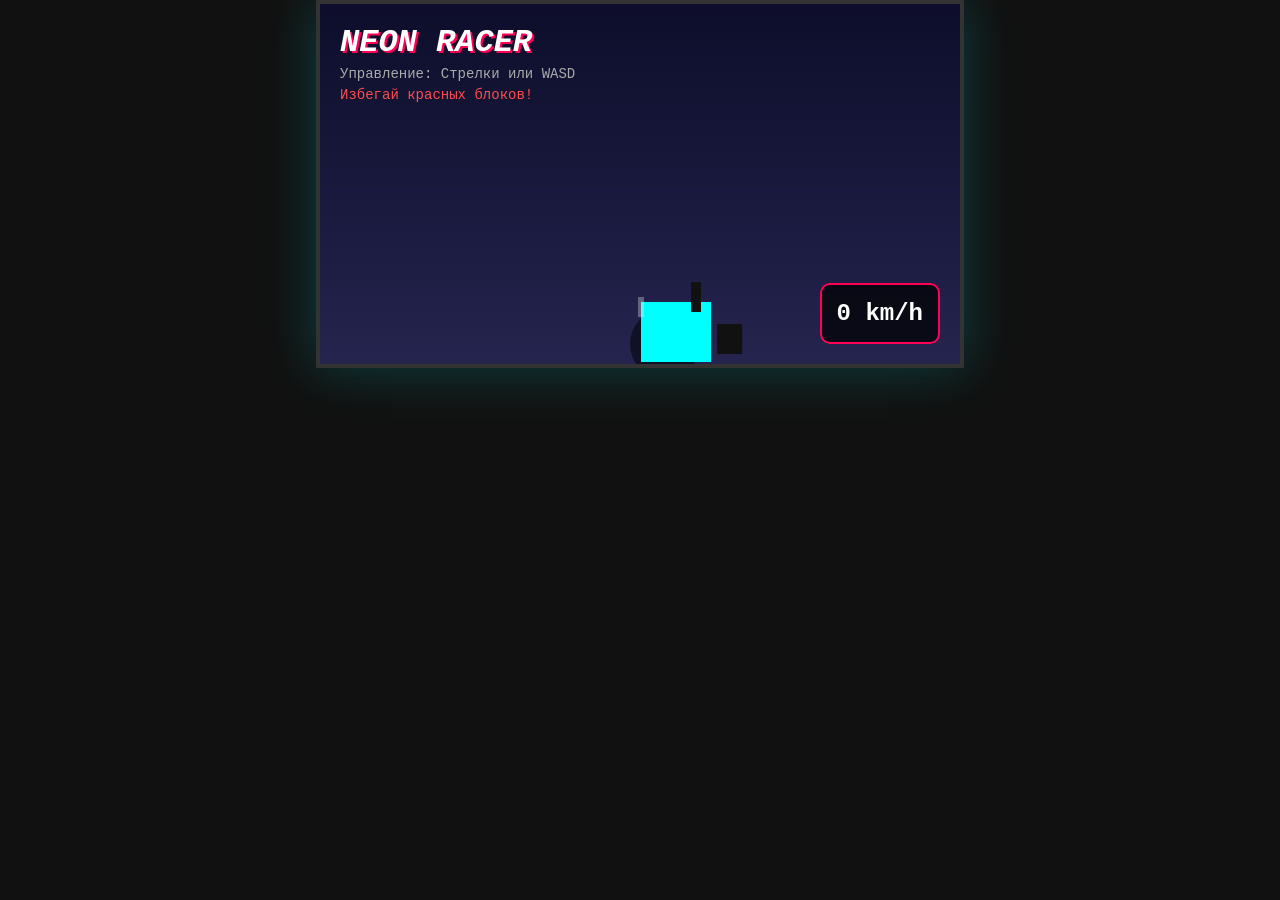
<file: game3.html>
<!DOCTYPE html>
<html lang="ru">
<head>
    <meta charset="UTF-8">
    <title>Neon Highway Racer</title>
    <style>
        body {
            margin: 0;
            padding: 0;
            background-color: #111;
            overflow: hidden;
            font-family: 'Courier New', Courier, monospace;
            color: #fff;
            display: flex;
            flex-direction: column;
            align-items: center;
        }

        #game-container {
            position: relative;
            box-shadow: 0 0 50px rgba(0, 255, 255, 0.2);
            border: 4px solid #333;
        }

        canvas {
            background-color: #3a5f0b; /* Цвет травы */
            display: block;
        }

        .ui-layer {
            position: absolute;
            top: 20px;
            left: 20px;
            pointer-events: none;
        }

        h1 { margin: 0; font-style: italic; text-shadow: 2px 2px #ff0055; color: #fff; }
        p { margin: 5px 0; color: #aaa; font-size: 14px; }
        
        .speedometer {
            position: absolute;
            bottom: 20px;
            right: 20px;
            background: rgba(0, 0, 0, 0.7);
            padding: 15px;
            border-radius: 10px;
            border: 2px solid #ff0055;
            font-size: 24px;
            font-weight: bold;
            color: #fff;
        }
        
        /* Эффект глитча при ускорении */
        .turbo-mode {
            animation: glitch 0.1s infinite;
        }

        @keyframes glitch {
            0% { transform: translate(2px, 0); }
            50% { transform: translate(-2px, 0); }
            100% { transform: translate(0, 0); }
        }
    </style>
</head>
<body>

    <div id="game-container">
        <canvas id="gameCanvas" width="640" height="360"></canvas>
        
        <div class="ui-layer">
            <h1>NEON RACER</h1>
            <p>Управление: Стрелки или WASD</p>
            <p style="color: #ff4d4d">Избегай красных блоков!</p>
        </div>

        <div class="speedometer" id="speedDisplay">0 km/h</div>
    </div>

<script>
/**
 * NEON HIGHWAY RACER ENGINE
 */
const canvas = document.getElementById('gameCanvas');
const ctx = canvas.getContext('2d');
const speedDisplay = document.getElementById('speedDisplay');

// --- КОНФИГУРАЦИЯ ---
const FPS = 60;
const MAX_SPEED = 120; // Максимальная скорость игры
const ACCELERATION = 0.8;
const BRAKING = 1.5;
const FRICTION = 0.98; // Сопротивление воздуха (торможение на месте)
const TURN_SPEED = 0.04;

// --- ИГРОВЫЕ ПЕРЕМЕННЫЕ ---
let speed = 0;
let playerX = canvas.width / 2;
let playerY = canvas.height - 100;
let targetPlayerX = playerX; // Куда стремимся
let isGameOver = false;

// --- КАРТА МИРА (Простая плоскость с холмами) ---
const terrainFeatures = []; // Хранит координаты деревьев и гор

function spawnFeature() {
    const type = Math.random() > 0.7 ? 'mountain' : 'tree';
    terrainFeatures.push({
        x: Math.random() * canvas.width,
        y: -100, // Начинает за экраном сверху
        z: 1,     // Глубина (чем больше, тем ближе)
        type: type,
        scale: Math.floor(Math.random() * 5 + 3) 
    });
}

// Генерируем начальные объекты
for(let i=0; i<20; i++) spawnFeature();

// --- ФУНКЦИИ ОТРИСОВКИ ---

function drawCar(x, y, isPlayer) {
    ctx.save();
    
    // Тень
    ctx.fillStyle = "rgba(0,0,0,0.5)";
    ctx.beginPath();
    ctx.arc(x + 25, y + 80, 35, 0, Math.PI * 2);
    ctx.fill();

    // Колеса
    ctx.fillStyle = "#111";
    const wobble = isPlayer ? (Date.now() / 10 % 4) : 0; // Вибрация колес
    
    // Задние колеса
    ctx.fillRect(x + 15 - wobble, y + 60, 25, 30);
    ctx.fillRect(x + 80 - wobble, y + 60, 25, 30);

    // Передние колеса (поворачиваются)
    const turn = isPlayer ? Math.sin(Date.now() / 100) * (speed / MAX_SPEED) : 0; 
    ctx.save();
    ctx.translate(x + 36, y + 58);
    ctx.rotate(turn * 2); // Наклон корпуса при повороте
    
    // Корпус машины (Тракторная/Ретро форма)
    ctx.fillStyle = isPlayer ? "#00ffff" : getRandomColor(); // Цвет врагов/объектов
    
    // Основной блок
    ctx.fillRect(-35, -20, 70, 60);
    
    // Кабина (маленькая)
    ctx.fillStyle = "#111"; // Стекло
    ctx.fillRect(15, -40, 10, 30);

    // Декоративный спойлер
    ctx.fillStyle = "rgba(255,255,255,0.3)";
    ctx.fillRect(-38, -25, 6, 20);

    ctx.restore();

    // Фары (если игрок и едет быстро)
    if(isPlayer && speed > 40) {
        ctx.globalCompositeOperation = 'lighter';
        const gradient = ctx.createLinearGradient(x, y, x+50, y-10);
        gradient.addColorStop(0, "rgba(255, 255, 255, 0.8)");
        gradient.addColorStop(1, "rgba(0, 255, 255, 0.2)");
        
        ctx.fillStyle = gradient;
        ctx.beginPath();
        ctx.moveTo(x + 5, y - 45); // Левая фара
        ctx.lineTo(x + 5, y - 90);
        ctx.lineTo(x + 20, y - 45);

        ctx.moveTo(x + 35, y - 45); // Правая фара
        ctx.lineTo(x + 35, y - 90);
        ctx.lineTo(x + 50, y - 45);
        
        ctx.fill();
        ctx.globalCompositeOperation = 'source-over';
    }

    ctx.restore();
}

function drawBackground() {
    // 1. Небо (Градиент)
    let gradient = ctx.createLinearGradient(0, 0, 0, canvas.height);
    gradient.addColorStop(0, "#0d0d2b");
    gradient.addColorStop(1, "#24244e");
    ctx.fillStyle = gradient;
    ctx.fillRect(0, 0, canvas.width, canvas.height);

    // 2. Горизонт (Ванishing point) - псевдо-3D эффект
    let horizonY = canvas.height / 2;
    
    // Линия горизонта
    ctx.fillStyle = "#1a1a3a";
    ctx.fillRect(0, horizonY, canvas.width, 2);

    // 3. Параллакс объекты (Горы и деревья)
    for(let i = terrainFeatures.length - 1; i >= 0; i--) {
        let f = terrainFeatures[i];
        
        // Логика движения мира: чем больше Z, тем быстрее двигается объект
        let moveFactor = (canvas.width - playerX) / canvas.width * 3; 
        if(speed > 0) f.z -= speed * 2 * (f.type === 'mountain' ? 0.5 : 1); // Горы медленнее, деревья быстрее

        // Удаление старых объектов
        if(f.y > canvas.height + 100) {
            terrainFeatures.splice(i, 1);
        }

        // Отрисовка объекта
        ctx.save();
        ctx.translate(f.x, f.y);
        
        // Масштабирование (размер зависит от "глубины" и скорости)
        let scale = f.scale * (speed / MAX_SPEED + 0.5); 
        
        if(f.type === 'tree') {
            drawTree(scale);
        } else {
            drawMountain(scale);
        }

        ctx.restore();
    }
}

// Рисует дерево (процедурно)
function drawTree(size) {
    // Ствол
    ctx.fillStyle = "#3e2723";
    ctx.fillRect(-size/4, -size, size/2, size/1.5);
    
    // Листва (круги)
    ctx.fillStyle = "#006400"; // Темно зеленый
    ctx.beginPath();
    ctx.arc(0, -size*0.8, size, 0, Math.PI * 2);
    ctx.fill();
}

// Рисует холм
function drawMountain(size) {
    ctx.fillStyle = "#1a237e"; // Темно-синий/фиолетовый в тени
    ctx.beginPath();
    ctx.moveTo(0, -size);
    // Простая волна для холма
    ctx.bezierCurveTo(-size, -size*1.5, size*2, -size*2.5, 0, -size * 3);
    ctx.lineTo(size, -size);
    ctx.fill();
    
    // Снежная шапка (белое)
    ctx.fillStyle = "#fff";
    ctx.beginPath();
    ctx.arc(0, -size*1.2, size/2, Math.PI, 0);
    ctx.fill();
}

function update() {
    if(isGameOver) return;

    // Ускорение / Торможение
    if (keys['ArrowRight'] || keys['d']) speed += ACCELERATION;
    if (keys['ArrowLeft'] || keys['a']) {
        speed -= ACCELERATION * 0.5; // Поворот тоже немного тормозит
        targetPlayerX -= 2; 
    } else if (keys['ArrowLeft'] || keys['a']) {
         // Если едем на инерции и не жмем газ, но жмем влево
    }
    
    if ((keys['ArrowLeft'] || keys['d']) || (keys['ArrowRight'] || keys['a'])) targetPlayerX += 1;

    // Обновление координат X с учетом инерции
    if (speed > 0) {
        let dx = (targetPlayerX - playerX) * FRICTION;
        speed -= BRAKING; // Тормозим при повороте
        
        playerX += dx;

        // Ограничение стенкой экрана
        if(playerX < 40) { playerX = 40; targetPlayerX = 40; speed -= ACCELERATION; }
        if(playerX > canvas.width - 40) { playerX = canvas.width - 40; targetPlayerX = canvas.width - 40; speed -= ACCELERATION; }
        
        // Нормальное движение
        if(speed < MAX_SPEED && speed > 0) playerX += dx * 1.5;
    } else {
        playerX += (targetPlayerX - playerX) * FRICTION;
    }

    // Обновление UI
    let kmh = Math.floor(speed * 1.2);
    speedDisplay.innerText = kmh + " km/h";
    
    if(kmh > 90) {
        canvas.classList.add('turbo-mode');
    } else {
        canvas.classList.remove('turbo-mode');
    }

    // Спавн объектов
    if(Math.random() < 0.05) spawnFeature();
}

function draw() {
    ctx.clearRect(0, 0, canvas.width, canvas.height);

    drawBackground();

    // Рисуем игрока
    drawCar(playerX, playerY, true);

    requestAnimationFrame(() => {
        update();
        draw();
    });
}

// --- УПРАВЛЕНИЕ ---
const keys = {};
window.addEventListener('keydown', e => keys[e.key] = true);
window.addEventListener('keyup', e => keys[e.key] = false);

// Старт
update();
draw();

</script>
</body>
</html>
</file>
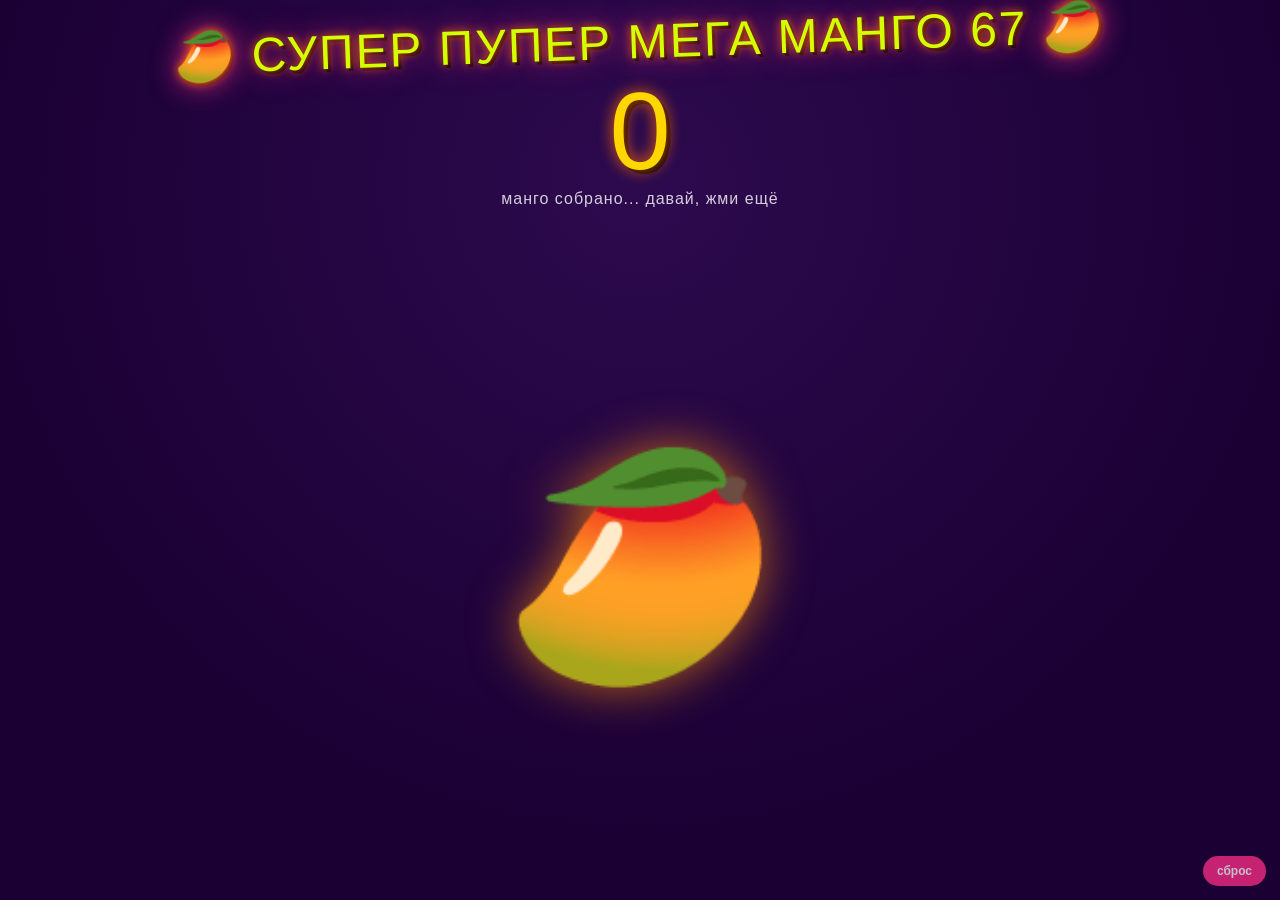
<file: mango67.html>
<!DOCTYPE html>
<html lang="ru">
<head>
<meta charset="UTF-8">
<meta name="viewport" content="width=device-width, initial-scale=1.0">
<title>МАНГО 67 — ПЕРЕДОЗИРОВКА</title>
<style>
  :root{
    --hot: #ff6b00;
    --acid: #d4ff00;
    --deep: #1a0033;
    --pink: #ff2e88;
    --gold: #ffd700;
  }
  *{box-sizing:border-box; user-select:none;}
  html,body{
    margin:0; padding:0; height:100%; overflow:hidden;
    background: radial-gradient(circle at 50% 20%, #2d0a4e, var(--deep) 70%);
    font-family: 'Arial Black', Impact, sans-serif;
    touch-action: manipulation;
  }
  #app{
    position:relative; width:100%; height:100vh;
    display:flex; flex-direction:column; align-items:center;
    justify-content:flex-start; overflow:hidden;
  }
  #title{
    margin-top: 14px;
    font-size: clamp(24px, 6vw, 48px);
    color: var(--acid);
    text-shadow: 0 0 10px var(--hot), 0 0 30px var(--pink), 3px 3px 0 #000;
    letter-spacing: 2px;
    text-align:center;
    z-index: 5;
    transform: rotate(-2deg);
    animation: wobble 2.4s ease-in-out infinite;
  }
  @keyframes wobble{
    0%,100%{ transform: rotate(-2deg) scale(1); }
    50%{ transform: rotate(2deg) scale(1.03); }
  }
  #counterWrap{
    margin-top: 6px;
    z-index: 5;
    text-align:center;
  }
  #counter{
    font-size: clamp(48px, 14vw, 110px);
    color: var(--gold);
    text-shadow: 0 0 15px var(--hot), 4px 4px 0 #000;
    line-height: 1;
  }
  #sub{
    color: #fff;
    font-size: clamp(12px, 3vw, 16px);
    opacity: .8;
    margin-top: 4px;
    letter-spacing: 1px;
  }
  #combo{
    font-size: clamp(14px, 3.5vw, 20px);
    color: var(--pink);
    margin-top: 2px;
    height: 22px;
  }
  #mangoStage{
    position:relative;
    flex: 1;
    width: 100%;
    display:flex;
    align-items:center;
    justify-content:center;
  }
  #bigMango{
    font-size: clamp(90px, 28vw, 220px);
    cursor: pointer;
    filter: drop-shadow(0 0 25px rgba(255,140,0,.7));
    transition: transform .05s ease-out;
    z-index: 4;
    animation: float 3s ease-in-out infinite;
  }
  @keyframes float{
    0%,100%{ transform: translateY(0) rotate(0deg); }
    50%{ transform: translateY(-14px) rotate(4deg); }
  }
  #bigMango:active{ transform: scale(.85) rotate(-8deg); }
  .flyMango{
    position:absolute;
    font-size: 28px;
    pointer-events:none;
    z-index: 6;
    animation: rise 1s ease-out forwards;
  }
  @keyframes rise{
    from{ transform: translateY(0) scale(1); opacity:1; }
    to{ transform: translateY(-140px) scale(1.6); opacity:0; }
  }
  .rainMango{
    position:absolute;
    top:-60px;
    font-size: 34px;
    pointer-events:none;
    z-index: 3;
    animation-name: fall;
    animation-timing-function: linear;
    animation-fill-mode: forwards;
  }
  @keyframes fall{
    from{ transform: translateY(0) rotate(0deg); }
    to{ transform: translateY(115vh) rotate(720deg); }
  }
  #overdoseBanner{
    position:absolute;
    top:0; left:0; width:100%; height:100%;
    display:flex; align-items:center; justify-content:center;
    z-index: 20;
    pointer-events:none;
    opacity: 0;
  }
  #overdoseBanner span{
    font-size: clamp(30px, 9vw, 90px);
    color: #fff;
    text-shadow: 0 0 20px var(--pink), 0 0 60px var(--hot);
    text-align:center;
    padding: 0 10px;
  }
  .shake{
    animation: shakeAnim .4s;
  }
  @keyframes shakeAnim{
    0%,100%{ transform: translate(0,0); }
    20%{ transform: translate(-14px,10px) rotate(-2deg); }
    40%{ transform: translate(12px,-10px) rotate(2deg); }
    60%{ transform: translate(-10px,8px) rotate(-1deg); }
    80%{ transform: translate(10px,-6px) rotate(1deg); }
  }
  .flash{
    animation: flashAnim .5s;
  }
  @keyframes flashAnim{
    0%{ background: #fff; }
    100%{ background: transparent; }
  }
  #flashLayer{
    position:absolute; top:0; left:0; width:100%; height:100%;
    z-index: 15; pointer-events:none; mix-blend-mode: screen;
  }
  #resetBtn{
    position:absolute;
    bottom: 14px; right: 14px;
    z-index: 30;
    background: var(--pink);
    color: #fff;
    border: none;
    padding: 8px 14px;
    border-radius: 20px;
    font-size: 12px;
    font-weight: bold;
    cursor: pointer;
    opacity: .75;
  }
  #resetBtn:hover{ opacity: 1; }
</style>
</head>
<body>
<div id="app">
  <div id="title">🥭 СУПЕР ПУПЕР МЕГА МАНГО 67 🥭</div>
  <div id="counterWrap">
    <div id="counter">0</div>
    <div id="sub">манго собрано... давай, жми ещё</div>
    <div id="combo"></div>
  </div>
  <div id="mangoStage">
    <div id="bigMango">🥭</div>
  </div>
  <div id="overdoseBanner"><span id="overdoseText"></span></div>
  <div id="flashLayer"></div>
  <button id="resetBtn">сброс</button>
</div>

<script>
let count = 0;
let lastClickTime = 0;
let comboCount = 0;
const bigMango = document.getElementById('bigMango');
const counterEl = document.getElementById('counter');
const subEl = document.getElementById('sub');
const comboEl = document.getElementById('combo');
const app = document.getElementById('app');
const overdoseBanner = document.getElementById('overdoseBanner');
const overdoseText = document.getElementById('overdoseText');
const flashLayer = document.getElementById('flashLayer');

const subMessages = [
  "манго собрано... давай, жми ещё",
  "манговый сок уже течёт из ушей",
  "ты не остановишься, да?",
  "врачи в панике",
  "манго уровня БОГ",
  "это уже не смешно, это МНОГО манго",
  "67... 67... 67...",
  "передозировка неизбежна",
];

function pickSub(){
  subEl.textContent = subMessages[Math.floor(Math.random()*subMessages.length)];
}

function spawnFlyMango(x, y){
  const m = document.createElement('div');
  m.className = 'flyMango';
  m.textContent = '🥭';
  m.style.left = (x - 14) + 'px';
  m.style.top = (y - 14) + 'px';
  app.appendChild(m);
  setTimeout(()=> m.remove(), 1000);
}

function spawnRain(n){
  for(let i=0;i<n;i++){
    setTimeout(()=>{
      const m = document.createElement('div');
      m.className = 'rainMango';
      m.textContent = '🥭';
      m.style.left = Math.random()*100 + '%';
      const dur = 1.4 + Math.random()*1.2;
      m.style.animationDuration = dur + 's';
      m.style.fontSize = (24 + Math.random()*30) + 'px';
      app.appendChild(m);
      setTimeout(()=> m.remove(), dur*1000 + 100);
    }, i*40);
  }
}

function flashScreen(){
  flashLayer.classList.remove('flash');
  void flashLayer.offsetWidth;
  flashLayer.classList.add('flash');
}

function shakeScreen(){
  app.classList.remove('shake');
  void app.offsetWidth;
  app.classList.add('shake');
}

function showOverdose(text, big){
  overdoseText.textContent = text;
  overdoseText.style.fontSize = big ? 'clamp(36px, 11vw, 110px)' : '';
  overdoseBanner.style.transition = 'opacity .15s ease';
  overdoseBanner.style.opacity = 1;
  setTimeout(()=>{ overdoseBanner.style.transition = 'opacity .8s ease'; overdoseBanner.style.opacity = 0; }, 700);
}

function checkMilestones(){
  if(count === 67){
    showOverdose("67!!! ТЫ НАШЁЛ ЧИСЛО", true);
    spawnRain(67);
    shakeScreen();
    flashScreen();
    document.title = "МАНГО 67 🥭 НАЙДЕНО";
  } else if(count % 67 === 0){
    showOverdose(count + " — ЕЩЁ ОДНО 67!", true);
    spawnRain(40);
    shakeScreen();
    flashScreen();
  } else if(count === 100){
    showOverdose("СОТНЯ МАНГО", false);
    spawnRain(20);
  } else if(count === 250){
    showOverdose("МАНГОВЫЙ ШТОРМ", false);
    spawnRain(35);
    shakeScreen();
  } else if(count === 500){
    showOverdose("КЛИНИЧЕСКАЯ ПЕРЕДОЗИРОВКА МАНГО", false);
    spawnRain(60);
    shakeScreen();
    flashScreen();
  } else if(count === 1000){
    showOverdose("1000 МАНГО. ЭТО КОНЕЦ. ЭТО МАНГОГЕДДОН.", true);
    spawnRain(120);
    shakeScreen();
    flashScreen();
    bigMango.style.animation = 'float 0.4s ease-in-out infinite';
  } else if(count % 500 === 0){
    showOverdose(count + " МАНГО. ПРИРОДА ЗЛИТСЯ.", false);
    spawnRain(80);
    shakeScreen();
    flashScreen();
  }
}

bigMango.addEventListener('click', (e)=>{
  const now = Date.now();
  if(now - lastClickTime < 400){
    comboCount++;
  } else {
    comboCount = 1;
  }
  lastClickTime = now;

  count++;
  counterEl.textContent = count;
  pickSub();

  const rect = bigMango.getBoundingClientRect();
  const x = rect.left + rect.width/2 + (Math.random()*60-30);
  const y = rect.top + rect.height/2;
  spawnFlyMango(x, y);

  if(comboCount >= 5){
    comboEl.textContent = "🔥 КОМБО x" + comboCount + " 🔥";
  } else {
    comboEl.textContent = "";
  }

  bigMango.style.transform = 'scale(1.15) rotate(' + (Math.random()*16-8) + 'deg)';
  setTimeout(()=>{ bigMango.style.transform = ''; }, 90);

  checkMilestones();
});

document.getElementById('resetBtn').addEventListener('click', ()=>{
  count = 0;
  comboCount = 0;
  counterEl.textContent = 0;
  comboEl.textContent = "";
  subEl.textContent = subMessages[0];
  document.title = "МАНГО 67";
});
</script>
</body>
</html>
</file>
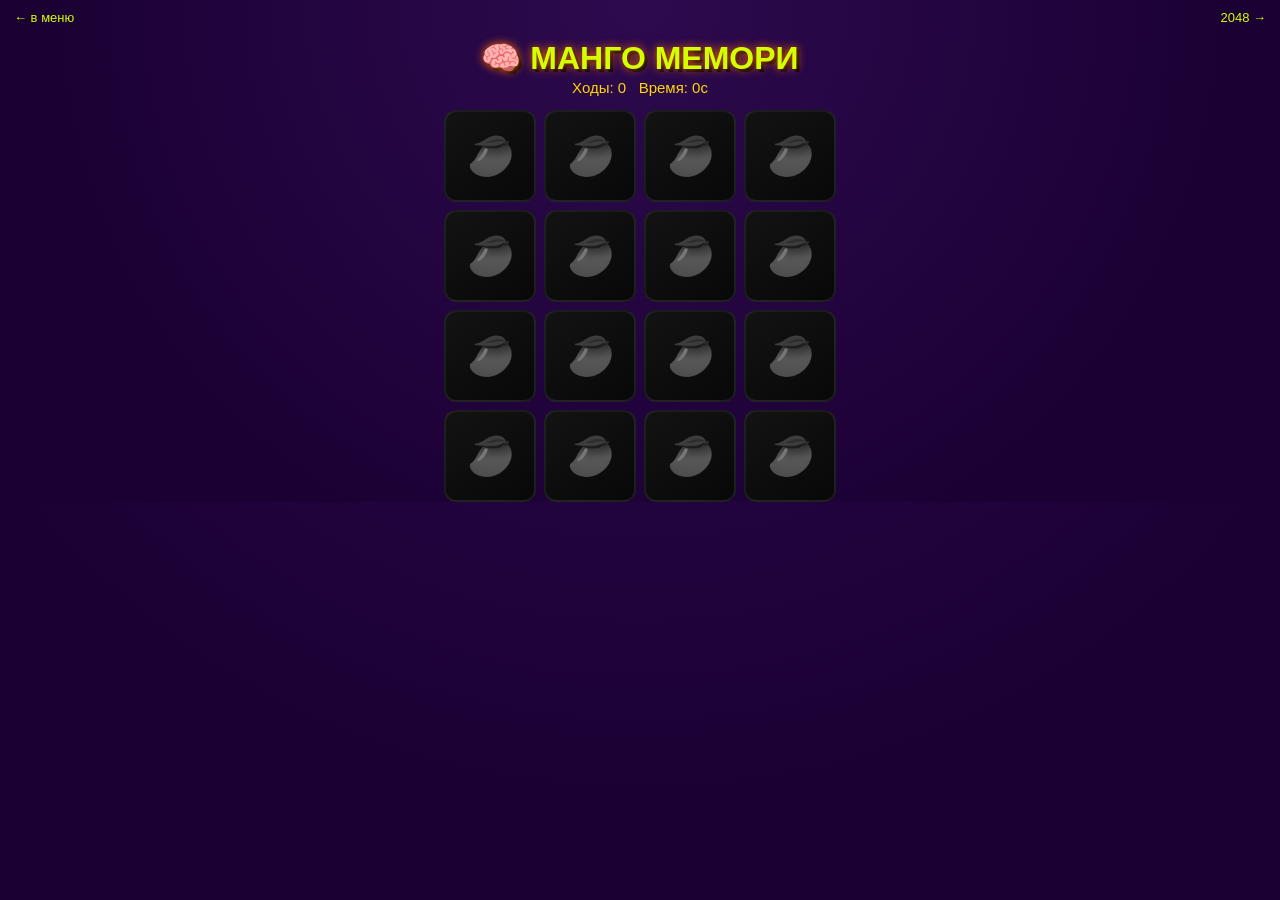
<file: memory.html>
<!DOCTYPE html>
<html lang="ru">
<head>
<meta charset="UTF-8">
<meta name="viewport" content="width=device-width, initial-scale=1.0">
<title>Манго Мемори</title>
<style>
  :root{ --hot:#ff6b00; --acid:#d4ff00; --deep:#1a0033; --pink:#ff2e88; --gold:#ffd700; }
  *{box-sizing:border-box; user-select:none; -webkit-tap-highlight-color: transparent;}
  html,body{
    margin:0; padding:0; min-height:100%;
    background: radial-gradient(circle at 50% 0%, #2d0a4e, var(--deep) 75%);
    font-family:'Arial Black', Impact, sans-serif; color:#fff;
  }
  #topBar{ display:flex; justify-content:space-between; align-items:center; padding: 10px 14px; }
  #topBar a{ color: var(--acid); text-decoration:none; font-size: 13px; }
  h1{ text-align:center; color: var(--acid); font-size: clamp(20px,6vw,32px); text-shadow: 0 0 10px var(--hot), 3px 3px 0 #000; margin: 4px 0 2px; }
  #hud{ text-align:center; color: var(--gold); font-size: clamp(12px,3vw,15px); margin-bottom: 14px; }
  #board{
    display:grid; grid-template-columns: repeat(4, 1fr);
    gap: 8px; max-width: 420px; margin: 0 auto; padding: 0 14px;
  }
  .cell{
    aspect-ratio: 1/1; border-radius: 12px; cursor:pointer;
    display:flex; align-items:center; justify-content:center;
    font-size: clamp(24px, 8vw, 38px);
    background: linear-gradient(145deg, #3a1a5c, #24063d);
    border: 2px solid rgba(255,255,255,.15);
    transition: transform .25s;
  }
  .cell.flipped{ background: rgba(255,255,255,.1); border-color: var(--acid); }
  .cell.matched{ background: rgba(212,255,0,.12); border-color: var(--gold); opacity:.7; cursor:default; }
  #winBox{
    display:none; text-align:center; margin-top: 20px;
  }
  #winBox h2{ color: var(--pink); font-size: clamp(20px,6vw,30px); }
  #winBox p{ color: var(--gold); }
  .startBtn{
    margin-top: 10px; background: var(--pink); color:#fff; border:none;
    padding: 10px 20px; border-radius: 22px; font-size: 14px; font-weight:bold; cursor:pointer;
  }
</style>
</head>
<body>
<div id="topBar">
  <a href="index.html">← в меню</a>
  <a href="merge.html">2048 →</a>
</div>
<h1>🧠 МАНГО МЕМОРИ</h1>
<div id="hud"><span id="movesVal">Ходы: 0</span> &nbsp; <span id="timeVal">Время: 0с</span></div>
<div id="board"></div>
<div id="winBox">
  <h2>ВСЕ ПАРЫ НАЙДЕНЫ! 🥭</h2>
  <p id="winStats"></p>
  <button class="startBtn" id="restartBtn">Играть снова</button>
</div>
<script>
const emojis = ['🥭','🍊','🍋','🍍','🍌','🍑','🍇','🍓'];
const board = document.getElementById('board');
const movesVal = document.getElementById('movesVal');
const timeVal = document.getElementById('timeVal');
const winBox = document.getElementById('winBox');

let cards = [], flipped = [], matchedCount = 0, moves = 0, timer = 0, timerInt = null, lock = false;

function shuffle(arr){
  for(let i=arr.length-1;i>0;i--){ const j = Math.floor(Math.random()*(i+1)); [arr[i],arr[j]]=[arr[j],arr[i]]; }
  return arr;
}

function buildBoard(){
  board.innerHTML = '';
  winBox.style.display = 'none';
  cards = shuffle([...emojis, ...emojis]);
  flipped = []; matchedCount = 0; moves = 0; timer = 0; lock = false;
  movesVal.textContent = 'Ходы: 0';
  timeVal.textContent = 'Время: 0с';
  if(timerInt) clearInterval(timerInt);
  let started = false;

  cards.forEach((emoji, idx)=>{
    const cell = document.createElement('div');
    cell.className = 'cell';
    cell.dataset.idx = idx;
    cell.textContent = '🥭';
    cell.style.filter = 'grayscale(1) brightness(.5)';
    cell.addEventListener('click', ()=>{
      if(lock || cell.classList.contains('flipped') || cell.classList.contains('matched')) return;
      if(!started){ started = true; timerInt = setInterval(()=>{ timer++; timeVal.textContent = 'Время: ' + timer + 'с'; }, 1000); }
      cell.classList.add('flipped');
      cell.textContent = emoji;
      cell.style.filter = 'none';
      flipped.push({cell, emoji, idx});
      if(flipped.length === 2){
        moves++; movesVal.textContent = 'Ходы: ' + moves;
        lock = true;
        const [a,b] = flipped;
        if(a.emoji === b.emoji){
          a.cell.classList.add('matched'); b.cell.classList.add('matched');
          matchedCount++;
          flipped = []; lock = false;
          if(matchedCount === emojis.length){
            clearInterval(timerInt);
            document.getElementById('winStats').textContent = 'Ходы: ' + moves + '   Время: ' + timer + 'с';
            winBox.style.display = 'block';
          }
        } else {
          setTimeout(()=>{
            a.cell.classList.remove('flipped'); a.cell.textContent='🥭'; a.cell.style.filter='grayscale(1) brightness(.5)';
            b.cell.classList.remove('flipped'); b.cell.textContent='🥭'; b.cell.style.filter='grayscale(1) brightness(.5)';
            flipped = []; lock = false;
          }, 700);
        }
      }
    });
    board.appendChild(cell);
  });
}

document.getElementById('restartBtn').addEventListener('click', buildBoard);
buildBoard();
</script>
</body>
</html>
</file>
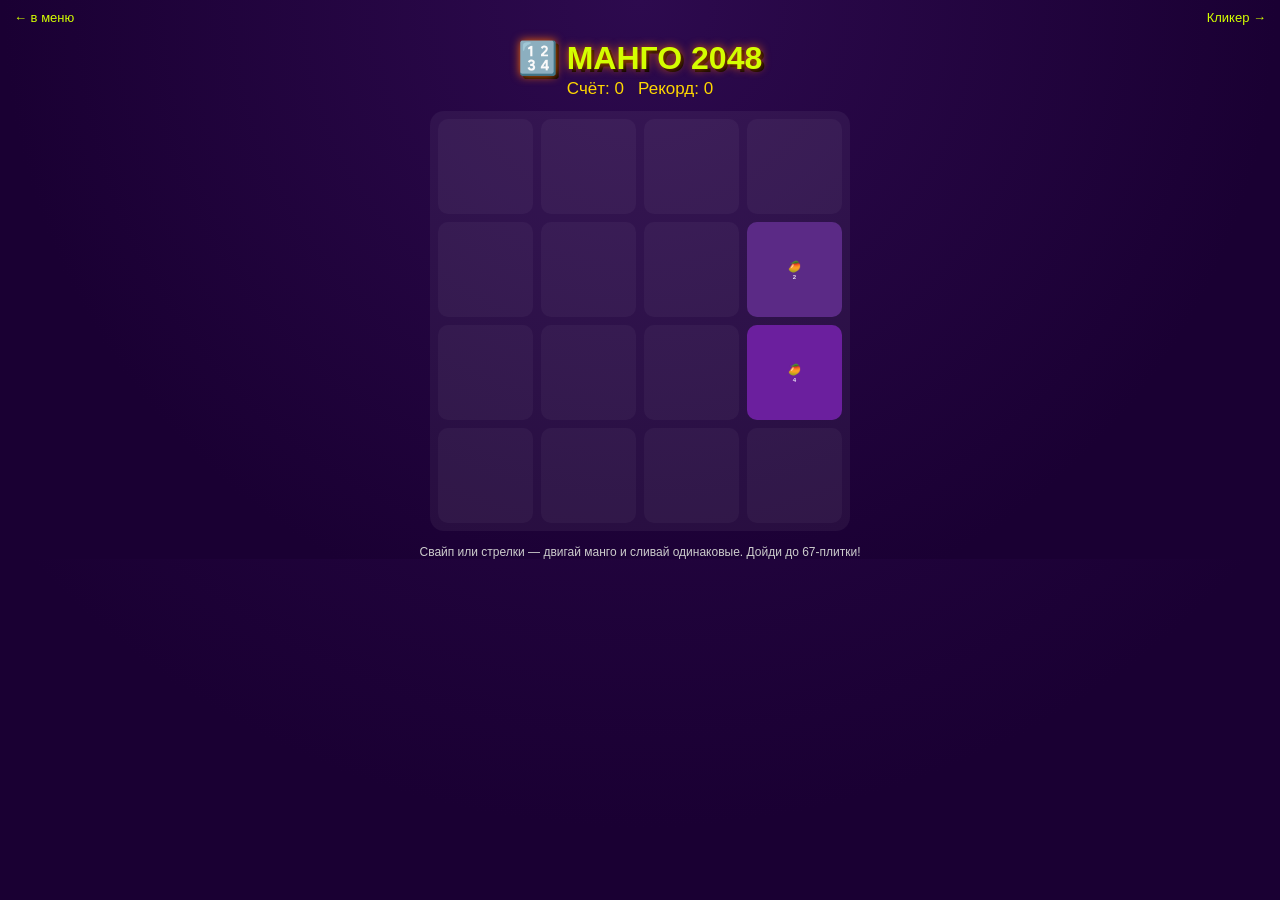
<file: merge.html>
<!DOCTYPE html>
<html lang="ru">
<head>
<meta charset="UTF-8">
<meta name="viewport" content="width=device-width, initial-scale=1.0">
<title>Манго 2048</title>
<style>
  :root{ --hot:#ff6b00; --acid:#d4ff00; --deep:#1a0033; --pink:#ff2e88; --gold:#ffd700; }
  *{box-sizing:border-box; user-select:none; -webkit-tap-highlight-color: transparent;}
  html,body{
    margin:0; padding:0; min-height:100%;
    background: radial-gradient(circle at 50% 0%, #2d0a4e, var(--deep) 75%);
    font-family:'Arial Black', Impact, sans-serif; color:#fff;
    touch-action: none;
  }
  #topBar{ display:flex; justify-content:space-between; align-items:center; padding: 10px 14px; }
  #topBar a{ color: var(--acid); text-decoration:none; font-size: 13px; }
  h1{ text-align:center; color: var(--acid); font-size: clamp(20px,6vw,32px); text-shadow: 0 0 10px var(--hot), 3px 3px 0 #000; margin: 4px 0 2px; }
  #hud{ text-align:center; color: var(--gold); font-size: clamp(13px,3.4vw,17px); margin-bottom: 12px; }
  #boardWrap{ display:flex; justify-content:center; }
  #board{
    position:relative;
    width: min(94vw, 420px); height: min(94vw, 420px);
    background: rgba(255,255,255,.05);
    border-radius: 14px; padding: 8px;
    display:grid; grid-template-columns: repeat(4,1fr); grid-template-rows: repeat(4,1fr);
    gap: 8px;
  }
  .bgCell{ background: rgba(255,255,255,.04); border-radius: 10px; }
  .tile{
    position:absolute;
    display:flex; align-items:center; justify-content:center;
    border-radius: 10px;
    font-weight:bold;
    transition: left .1s ease, top .1s ease, transform .1s ease;
    flex-direction: column;
  }
  .tile .emoji{ font-size: 65%; }
  .tile .val{ font-size: 38%; opacity:.85; }
  #controls{ text-align:center; margin-top: 14px; color:#ccc; font-size: 12px; }
  #msgBox{
    display:none; text-align:center; margin-top: 16px;
  }
  #msgBox h2{ color: var(--pink); font-size: clamp(20px,6vw,30px); }
  .startBtn{
    margin-top: 10px; background: var(--pink); color:#fff; border:none;
    padding: 10px 20px; border-radius: 22px; font-size: 14px; font-weight:bold; cursor:pointer;
  }
</style>
</head>
<body>
<div id="topBar">
  <a href="index.html">← в меню</a>
  <a href="clicker.html">Кликер →</a>
</div>
<h1>🔢 МАНГО 2048</h1>
<div id="hud">Счёт: <span id="scoreVal">0</span> &nbsp; Рекорд: <span id="bestVal">0</span></div>
<div id="boardWrap"><div id="board"></div></div>
<div id="controls">Свайп или стрелки — двигай манго и сливай одинаковые. Дойди до 67-плитки!</div>
<div id="msgBox">
  <h2 id="msgTitle"></h2>
  <button class="startBtn" id="restartBtn">Начать заново</button>
</div>
<script>
const SIZE = 4;
const board = document.getElementById('board');
const scoreVal = document.getElementById('scoreVal');
const bestVal = document.getElementById('bestVal');
const msgBox = document.getElementById('msgBox');
const msgTitle = document.getElementById('msgTitle');

let grid = [];
let score = 0, best = 0, wonShown = false;
try{ best = parseInt(localStorage.getItem('mango2048Best')||'0'); }catch(e){}
bestVal.textContent = best;

const valueLabels = {2:'2',4:'4',8:'8',16:'16',32:'32',64:'67!',128:'128',256:'256',512:'512',1024:'1024',2048:'2048'};
const valueEmoji = {2:'🥭',4:'🥭',8:'🍊',16:'🍋',32:'🍍',64:'✨',128:'🌟',256:'💎',512:'👑',1024:'🔥',2048:'🌌'};
const valueColor = {
  2:'#5b2a86',4:'#6b1f9e',8:'#ff6b00',16:'#ff8c1a',32:'#ff2e88',
  64:'#ffd700',128:'#00d4ff',256:'#d4ff00',512:'#ff2200',1024:'#8a2be2',2048:'#ffffff'
};

function emptyGrid(){ return Array.from({length:SIZE}, ()=> Array(SIZE).fill(0)); }

function addRandomTile(){
  const empties = [];
  for(let r=0;r<SIZE;r++) for(let c=0;c<SIZE;c++) if(grid[r][c]===0) empties.push([r,c]);
  if(empties.length===0) return;
  const [r,c] = empties[Math.floor(Math.random()*empties.length)];
  grid[r][c] = Math.random() < 0.9 ? 2 : 4;
}

function cellSize(){
  const bw = board.clientWidth - 16;
  return (bw - 8*3) / 4;
}

function render(){
  board.querySelectorAll('.tile, .bgCell').forEach(e=>e.remove());
  for(let i=0;i<16;i++){ const bg=document.createElement('div'); bg.className='bgCell'; board.appendChild(bg); }
  const cs = cellSize();
  for(let r=0;r<SIZE;r++){
    for(let c=0;c<SIZE;c++){
      const v = grid[r][c];
      if(v===0) continue;
      const tile = document.createElement('div');
      tile.className = 'tile';
      tile.style.width = cs+'px'; tile.style.height = cs+'px';
      tile.style.left = (8 + c*(cs+8)) + 'px';
      tile.style.top = (8 + r*(cs+8)) + 'px';
      tile.style.background = valueColor[v] || '#333';
      tile.style.color = v>=64 ? '#1a0033' : '#fff';
      const label = valueLabels[v] || v;
      tile.innerHTML = `<div class="emoji">${valueEmoji[v]||'🥭'}</div><div class="val">${label}</div>`;
      board.appendChild(tile);
      if(v===64 && !wonShown){
        wonShown = true;
        setTimeout(()=>{ msgTitle.textContent = '🎉 ТЫ ДОБРАЛСЯ ДО 67! ПЕРЕДОЗИРОВКА!'; msgBox.style.display='block'; }, 200);
      }
    }
  }
  scoreVal.textContent = score;
  if(score > best){ best = score; bestVal.textContent = best; try{ localStorage.setItem('mango2048Best', String(best)); }catch(e){} }
}

function slideRow(row){
  let arr = row.filter(v=>v!==0);
  let gained = 0;
  for(let i=0;i<arr.length-1;i++){
    if(arr[i] === arr[i+1]){
      arr[i]*=2; gained += arr[i]; arr.splice(i+1,1);
    }
  }
  while(arr.length < SIZE) arr.push(0);
  return {arr, gained};
}

function rotateGrid(g){
  const ng = emptyGrid();
  for(let r=0;r<SIZE;r++) for(let c=0;c<SIZE;c++) ng[c][SIZE-1-r] = g[r][c];
  return ng;
}

function move(dir){
  let changed = false;
  let g = grid.map(r=>[...r]);
  let rotations = {left:0, up:1, right:2, down:3}[dir];
  for(let i=0;i<rotations;i++) g = rotateGrid(g);

  for(let r=0;r<SIZE;r++){
    const {arr, gained} = slideRow(g[r]);
    if(arr.join(',') !== g[r].join(',')) changed = true;
    g[r] = arr;
    score += gained;
  }
  for(let i=0;i<(4-rotations)%4;i++) g = rotateGrid(g);
  grid = g;
  if(changed){ addRandomTile(); render(); checkGameOver(); }
}

function canMove(){
  for(let r=0;r<SIZE;r++) for(let c=0;c<SIZE;c++){
    if(grid[r][c]===0) return true;
    if(c<SIZE-1 && grid[r][c]===grid[r][c+1]) return true;
    if(r<SIZE-1 && grid[r][c]===grid[r+1][c]) return true;
  }
  return false;
}
function checkGameOver(){
  if(!canMove()){
    msgTitle.textContent = '💀 МАНГО ЗАКОНЧИЛИСЬ. Счёт: ' + score;
    msgBox.style.display = 'block';
  }
}

document.addEventListener('keydown', (e)=>{
  const map = {ArrowLeft:'left', ArrowRight:'right', ArrowUp:'up', ArrowDown:'down'};
  if(map[e.key]){ e.preventDefault(); move(map[e.key]); }
});

let touchStartX=0, touchStartY=0;
board.addEventListener('touchstart', (e)=>{ touchStartX=e.touches[0].clientX; touchStartY=e.touches[0].clientY; }, {passive:true});
board.addEventListener('touchend', (e)=>{
  const dx = e.changedTouches[0].clientX - touchStartX;
  const dy = e.changedTouches[0].clientY - touchStartY;
  if(Math.abs(dx) < 20 && Math.abs(dy) < 20) return;
  if(Math.abs(dx) > Math.abs(dy)) move(dx>0 ? 'right':'left');
  else move(dy>0 ? 'down':'up');
}, {passive:true});

function startGame(){
  grid = emptyGrid(); score = 0; wonShown = false;
  addRandomTile(); addRandomTile();
  msgBox.style.display = 'none';
  render();
}
document.getElementById('restartBtn').addEventListener('click', startGame);
window.addEventListener('resize', render);
startGame();
</script>
</body>
</html>
</file>
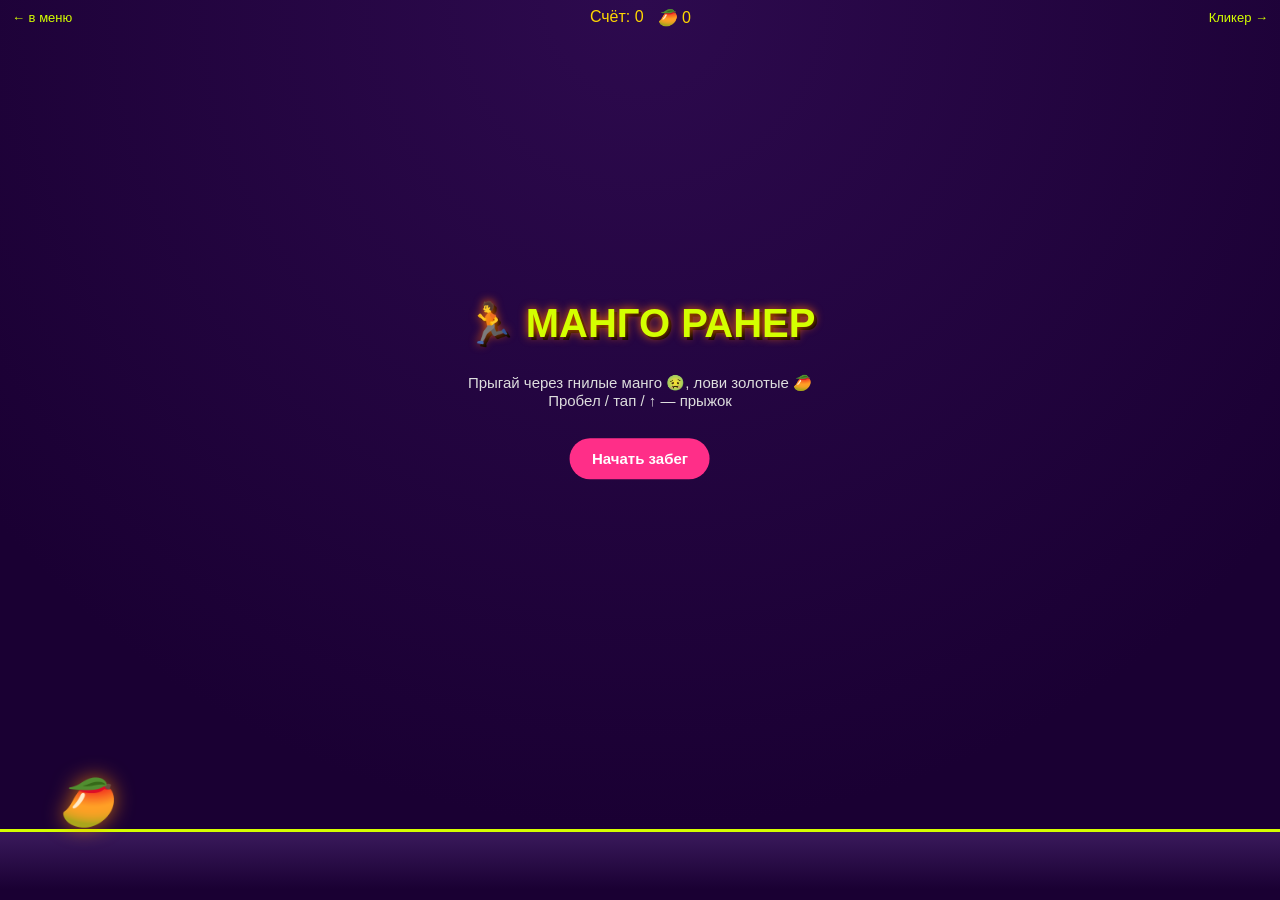
<file: runner.html>
<!DOCTYPE html>
<html lang="ru">
<head>
<meta charset="UTF-8">
<meta name="viewport" content="width=device-width, initial-scale=1.0">
<title>Манго Ранер</title>
<style>
  :root{ --hot:#ff6b00; --acid:#d4ff00; --deep:#1a0033; --pink:#ff2e88; --gold:#ffd700; }
  *{box-sizing:border-box; user-select:none; -webkit-tap-highlight-color: transparent;}
  html,body{
    margin:0; padding:0; height:100%; overflow:hidden;
    background: radial-gradient(circle at 50% 0%, #2d0a4e, var(--deep) 75%);
    font-family:'Arial Black', Impact, sans-serif; color:#fff;
  }
  #topBar{
    display:flex; justify-content:space-between; align-items:center;
    padding: 8px 12px; z-index: 5; position:relative;
  }
  #topBar a{ color: var(--acid); text-decoration:none; font-size: 13px; }
  #hud{ display:flex; gap:14px; font-size: clamp(12px,3vw,16px); color: var(--gold); }
  #stage{
    position:relative; width:100%; height: calc(100vh - 46px);
    overflow:hidden; touch-action: none;
  }
  #player{
    position:absolute; bottom: 60px; left: 60px;
    font-size: 46px; z-index: 5;
    filter: drop-shadow(0 0 10px rgba(255,140,0,.7));
  }
  .obstacle, .pickup{
    position:absolute; bottom: 60px; font-size: 40px; z-index: 4;
  }
  .pickup{ font-size: 32px; }
  #ground{
    position:absolute; bottom:0; left:0; width:100%; height:60px;
    background: linear-gradient(#3a1a5c, #1a0033);
    border-top: 3px solid var(--acid);
  }
  #titleMsg{
    position:absolute; top: 40%; left:50%; transform: translate(-50%,-50%);
    text-align:center; z-index: 10;
  }
  #titleMsg h1{ color: var(--acid); font-size: clamp(22px,7vw,40px); text-shadow: 0 0 10px var(--hot), 3px 3px 0 #000; }
  #titleMsg p{ color:#ddd; font-size: clamp(12px,3vw,15px); }
  .startBtn{
    margin-top: 14px; background: var(--pink); color:#fff; border:none;
    padding: 12px 22px; border-radius: 24px; font-size: 15px; font-weight:bold; cursor:pointer;
  }
  #gameOverBox{
    position:absolute; top:50%; left:50%; transform: translate(-50%,-50%);
    text-align:center; z-index: 20; display:none;
    background: rgba(20,0,40,.92); border: 2px solid var(--acid); border-radius: 18px;
    padding: 24px 28px;
  }
  #gameOverBox h2{ color: var(--pink); font-size: clamp(20px,6vw,32px); margin: 0 0 8px; }
  #gameOverBox p{ color: var(--gold); font-size: clamp(14px,3.6vw,18px); margin: 4px 0; }
</style>
</head>
<body>
<div id="topBar">
  <a href="index.html">← в меню</a>
  <div id="hud"><span id="scoreVal">Счёт: 0</span><span id="mangoVal">🥭 0</span></div>
  <a href="clicker.html">Кликер →</a>
</div>
<div id="stage">
  <div id="titleMsg">
    <h1>🏃 МАНГО РАНЕР</h1>
    <p>Прыгай через гнилые манго 🤢, лови золотые 🥭<br>Пробел / тап / ↑ — прыжок</p>
    <button class="startBtn" id="startBtn">Начать забег</button>
  </div>
  <div id="gameOverBox">
    <h2>ГНИЛЬ ПОБЕДИЛА</h2>
    <p id="finalScore"></p>
    <p id="bestScore"></p>
    <button class="startBtn" id="restartBtn">Ещё раз</button>
  </div>
  <div id="player">🥭</div>
  <div id="ground"></div>
</div>
<script>
const stage = document.getElementById('stage');
const player = document.getElementById('player');
const scoreVal = document.getElementById('scoreVal');
const mangoVal = document.getElementById('mangoVal');
const titleMsg = document.getElementById('titleMsg');
const gameOverBox = document.getElementById('gameOverBox');

let running = false;
let velY = 0, posY = 0;
const gravity = 0.9, jumpForce = 17;
let onGround = true;
let score = 0, mangoCount = 0;
let speed = 6;
let spawnTimer = 0;
let items = [];
let best = 0;
try{ best = parseInt(localStorage.getItem('mangoRunnerBest')||'0'); }catch(e){}

function jump(){
  if(!running) return;
  if(onGround){ velY = jumpForce; onGround = false; }
}
document.addEventListener('keydown', (e)=>{ if(e.code==='Space'||e.code==='ArrowUp') jump(); });
stage.addEventListener('pointerdown', jump);

function spawnItem(){
  const isBad = Math.random() < 0.65;
  const el = document.createElement('div');
  el.className = isBad ? 'obstacle' : 'pickup';
  el.textContent = isBad ? (Math.random()<0.5?'🤢':'💀') : (Math.random()<0.5?'🥭':'✨');
  el.style.right = '-60px';
  const groundH = 60;
  const floatY = isBad ? 0 : (Math.random()<0.5 ? 70 : 0);
  el.style.bottom = (groundH + floatY) + 'px';
  stage.appendChild(el);
  items.push({el, x: stage.clientWidth+60, bad: isBad, floatY});
}

function resetGame(){
  items.forEach(i=>i.el.remove()); items = [];
  score = 0; mangoCount = 0; speed = 6; spawnTimer = 0; posY = 0; velY = 0; onGround = true;
  player.style.bottom = '60px';
  scoreVal.textContent = 'Счёт: 0';
  mangoVal.textContent = '🥭 0';
}

function endGame(){
  running = false;
  if(score > best){ best = score; try{ localStorage.setItem('mangoRunnerBest', String(best)); }catch(e){} }
  document.getElementById('finalScore').textContent = 'Счёт: ' + score + '   🥭 ' + mangoCount;
  document.getElementById('bestScore').textContent = 'Рекорд: ' + best;
  gameOverBox.style.display = 'block';
}

function loop(){
  if(!running) return;
  score += 1;
  speed += 0.0025;
  scoreVal.textContent = 'Счёт: ' + score;

  velY -= gravity;
  posY += velY;
  if(posY <= 0){ posY = 0; velY = 0; onGround = true; }
  player.style.bottom = (60 + posY) + 'px';

  spawnTimer -= 1;
  if(spawnTimer <= 0){ spawnItem(); spawnTimer = Math.max(35, 70 - speed*3); }

  const pRect = { left: 60, right: 60+46, bottom: 60+posY, top: 60+posY+46 };
  for(let i = items.length-1; i>=0; i--){
    const it = items[i];
    it.x -= speed;
    it.el.style.right = (stage.clientWidth - it.x) + 'px';
    if(it.floaty !== undefined){}
    const iLeft = it.x, iRight = it.x+40;
    const iBottom = 60 + (it.floatY||0), iTop = iBottom+40;
    const overlapX = iLeft < pRect.right && iRight > pRect.left;
    const overlapY = iBottom < pRect.top && iTop > pRect.bottom;
    if(overlapX && overlapY){
      if(it.bad){ it.el.remove(); items.splice(i,1); endGame(); return; }
      else { mangoCount++; mangoVal.textContent = '🥭 ' + mangoCount; score += 15; it.el.remove(); items.splice(i,1); continue; }
    }
    if(it.x < -80){ it.el.remove(); items.splice(i,1); }
  }
  requestAnimationFrame(loop);
}

function startGame(){
  titleMsg.style.display = 'none';
  gameOverBox.style.display = 'none';
  resetGame();
  running = true;
  requestAnimationFrame(loop);
}
document.getElementById('startBtn').addEventListener('click', startGame);
document.getElementById('restartBtn').addEventListener('click', startGame);
</script>
</body>
</html>
</file>
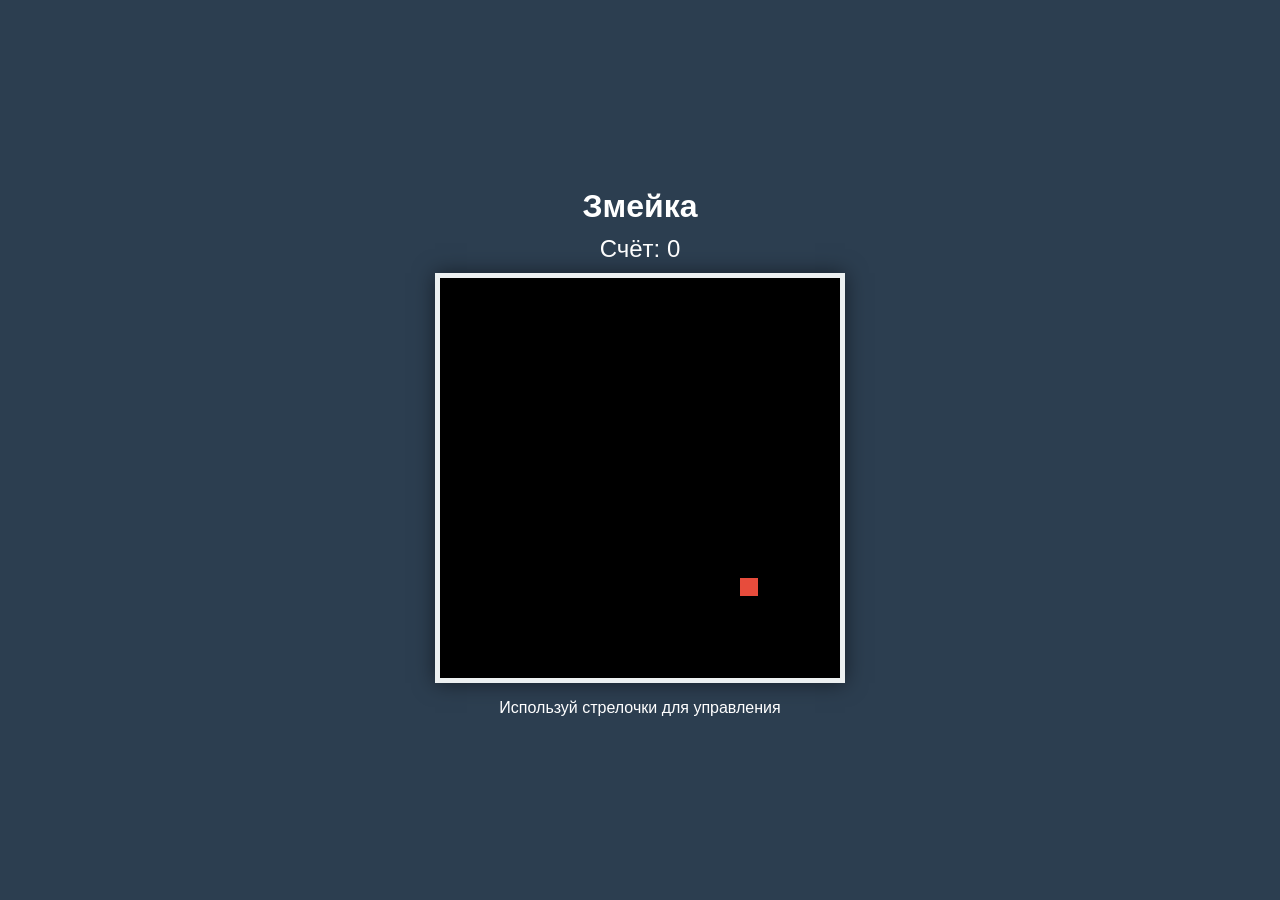
<file: Snake.html>
<!DOCTYPE html>
<html lang="ru">
<head>
    <meta charset="UTF-8">
    <meta name="viewport" content=width=device-width, initial-scale=1.0">
    <title>Игра Змейка</title>
    <style>
        body {
            display: flex;
            justify-content: center;
            align-items: center;
            height: 100vh;
            margin: 0;
            background-color: #2c3e50;
            color: white;
            font-family: Arial, sans-serif;
            flex-direction: column;
        }
        canvas {
            border: 5px solid #ecf0f1;
            background-color: #000;
            box-shadow: 0 0 20px rgba(0,0,0,0.5);
        }
        h1 { margin-bottom: 10px; }
        .score { font-size: 24px; margin-bottom: 10px; }
    </style>
</head>
<body>

    <h1>Змейка</h1>
    <div class="score">Счёт: <span id="scoreVal">0</span></div>
    <canvas id="gameCanvas" width="400" height="400"></canvas>
    <p>Используй стрелочки для управления</p>

    <script>
        const canvas = document.getElementById("gameCanvas");
        const ctx = canvas.getContext("2d");
        const scoreElement = document.getElementById("scoreVal");

        let score = 0;
        let gridSize = 20;
        let snake = [{x: 160, y: 160}, {x: 140, y: 160}, {x: 120, y: 160}];
        let dx = gridSize;
        let dy = 0;
        let foodX = 300;
        let foodY = 300;
        let next_dx = gridSize;
        let next_dy = 0;

        // Функция для выбора случайного положения еды
        function createFood() {
            foodX = Math.floor(Math.random() * (canvas.width / gridSize)) * gridSize;
            foodY = Math.floor(Math.random() * (canvas.height / gridSize)) * gridSize;
        }

        // Отрисовка
        function draw() {
            // Очистка поля
            ctx.fillStyle = "black";
            ctx.fillRect(0, 0, canvas.width, canvas.height);

            // Рисуем змейку
            snake.forEach((part, index) => {
                ctx.fillStyle = (index === 0) ? "#2ecc71" : "#27ae60"; // Голова светлее
                ctx.fillRect(part.x, part.y, gridSize - 2, gridSize - 2);
            });

            // Рисуем еду
            ctx.fillStyle = "#e74c3c";
            ctx.fillRect(foodX, foodY, gridSize - 2, gridSize - 2);

            // Движение головы
            const head = {x: snake[0].x + next_dx, y: snake[0].y + next_dy};
            snake[0] = head;
            
            dx = next_dx;
            dy = next_dy;

            // Проверка на столкновение с едой
            if (snake[0].x === foodX && snake[0].y === foodY) {
                score += 10;
                scoreElement.innerText = score;
                createFood();
                // Добавляем сегмент к змейке (не удаляем хвост)
                snake.push({x: snake[1].x, y: snake[1].y});
            } else {
                // Двигаемся вперед, удаляя хвост
                snake.pop();
            }

            // Проверка столкновения со стенами или самим собой
            if (
                snake[0].x < 0 || 
                snake[0].x >= canvas.width || 
                snake[0].y < 0 || 
                snake[0].y >= canvas.height || 
                snake.some((part, i) => i !== 0 && part.x === snake[0].x && part.y === snake[0].y)
            ) {
                // Рестарт игры при проигрыше
                alert("Игра окончена! Твой счёт: " + score);
                snake = [{x: 160, y: 160}, {x: 140, y: 160}, {x: 120, y: 160}];
                dx = gridSize;
                dy = 0;
                next_dx = gridSize;
                next_dy = 0;
                score = 0;
                scoreElement.innerText = score;
                createFood();
            }
        }

        // Управление
        document.addEventListener("keydown", (e) => {
            switch(e.key) {
                case "ArrowUp": if(dy !== gridSize) { next_dx = 0; next_dy = -gridSize; } break;
                case "ArrowDown": if(dy !== -gridSize) { next_dx = 0; next_dy = gridSize; } break;
                case "ArrowLeft": if(dx !== gridSize) { next_dx = -gridSize; next_dy = 0; } break;
                case "ArrowRight": if(dx !== -gridSize) { next_dx = gridSize; next_dy = 0; } break;
            }
        });

        // Игровой цикл (10 кадров в секунду — оптимально для змейки)
        setInterval(draw, 100);

    </script>
</body>
</html>
</file>
